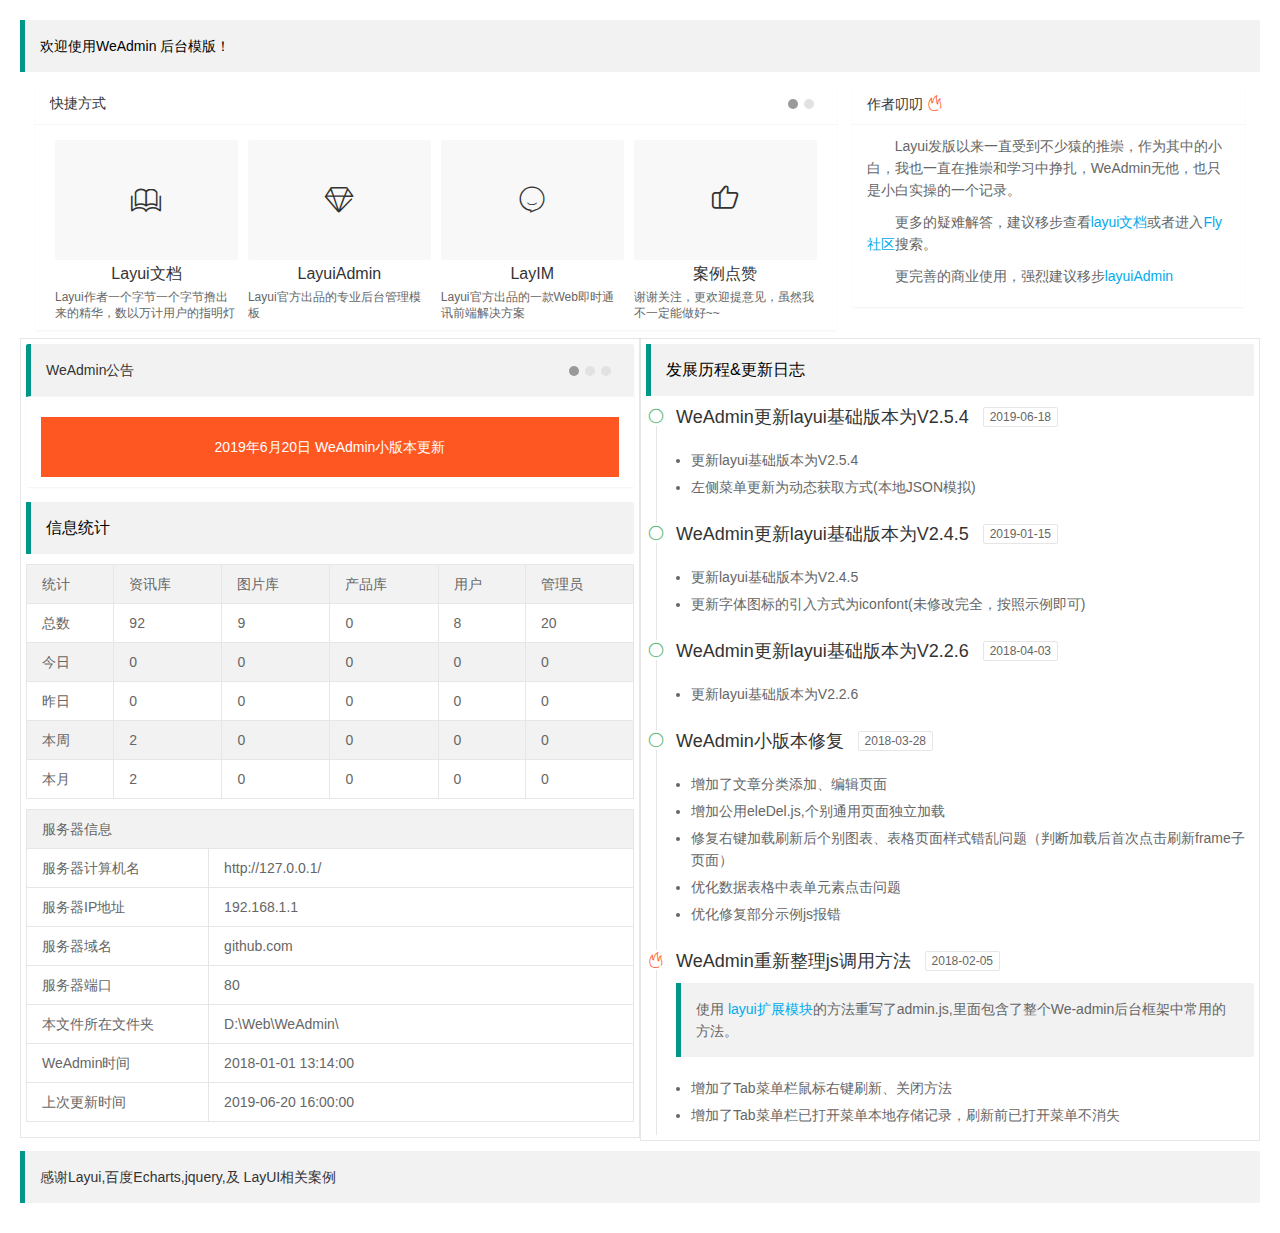
<file: WebContent/pages/welcome.html>
<!DOCTYPE html>
<html>

	<head>
		<meta charset="UTF-8">
		<title>欢迎页面-WeAdmin Frame型后台管理系统-WeAdmin 1.0</title>
		<meta name="renderer" content="webkit">
		<meta http-equiv="X-UA-Compatible" content="IE=edge,chrome=1">
		<meta name="viewport" content="width=device-width, initial-scale=1.0, minimum-scale=1.0, maximum-scale=1.0, user-scalable=0">
		<link rel="stylesheet" href="../static/css/font.css">
		<link rel="stylesheet" href="../static/css/weadmin.css">


	</head>

	<body>
		<div class="weadmin-body">
			<blockquote class="layui-elem-quote">欢迎使用WeAdmin 后台模版！</blockquote>
			<div class="layui-fluid" style="overflow: hidden;">
				<div class="layui-row layui-col-space15">
					<div class="layui-col-md8">
						<div class="layui-card">
							<div class="layui-card-header">快捷方式</div>
							<div class="layui-card-body">
								<div class="layui-carousel weadmin-shortcut" lay-filter="shortcut" lay-indicator="inside" lay-arrow="none" style="width: 100%; height: 280px;">
									<div carousel-item="">
										<ul class="layui-row layui-col-space10 layui-this">
											<li class="layui-col-xs3">
												<a href="http://www.layui.com/doc/" target="_blank">
													<i class="layui-icon">&#xe705;</i>
													<cite>Layui文档</cite>
													<p><span>Layui作者一个字节一个字节撸出来的精华，数以万计用户的指明灯</span></p>
												</a>
											</li>
											<li class="layui-col-xs3">
												<a href="http://www.layui.com/admin/" target="_blank">
													<i class="layui-icon">&#xe735;</i>
													<cite>LayuiAdmin</cite>
													<p><span>Layui官方出品的专业后台管理模板</span></p>
												</a>
											</li>
											<li class="layui-col-xs3">
												<a href="http://layim.layui.com/" target="_blank">
													<i class="layui-icon">&#xe606;</i>
													<cite>LayIM</cite>
													<p><span>Layui官方出品的一款Web即时通讯前端解决方案</span></p>
												</a>
											</li>
											<li class="layui-col-xs3">
												<a href="http://fly.layui.com/case/u/777504" target="_blank">
													<i class="layui-icon">&#xe6c6;</i>
													<cite>案例点赞</cite>
													<p><span>谢谢关注，更欢迎提意见，虽然我不一定能做好~~</span></p>
												</a>
											</li>
											

										</ul>
										<ul class="layui-row layui-col-space10">
											<li class="layui-col-xs3">
												<a href="https://github.com/WangEn/WeAdmin" target="_blank">
													<i class="layui-icon">&#xe600;</i>
													<cite>Github下载</cite>
												</a>
											</li>
											
											<li class="layui-col-xs3">
												<a href="https://gitee.com/lovetime/WeAdmin" target="_blank">
													<i class="layui-icon">&#xe62c;</i>
													<cite>码云下载</cite>
												</a>
											</li>
											<li class="layui-col-xs3">
												<a href="javascript:;" target="_blank">
													<i class="layui-icon layui-icon-set"></i>
													<cite>设置</cite>
												</a>
											</li>
											<li class="layui-col-xs3">
												<a href="javascript:;" target="_blank">
													<i class="layui-icon layui-icon-set"></i>
													<cite>设置</cite>
												</a>
											</li>
											
										</ul>

									</div>
									<div class="layui-carousel-ind">
										<ul>
											<li class="layui-this"></li>
											<li></li>
										</ul>
									</div>
									<!--<button class="layui-icon layui-carousel-arrow" lay-type="sub"></button>
									<button class="layui-icon layui-carousel-arrow" lay-type="add"></button>-->
								</div>

							</div>
						</div>
					</div>
					<div class="layui-col-md4">
						<div class="layui-card">
							<div class="layui-card-header">
								作者叨叨
								<i class="layui-icon" style="color: #FF5722;">&#xe756;</i>
							</div>
							<div class="layui-card-body layui-text weadmin-text">
								<p>Layui发版以来一直受到不少猿的推崇，作为其中的小白，我也一直在推崇和学习中挣扎，WeAdmin无他，也只是小白实操的一个记录。</p>
								<p>更多的疑难解答，建议移步查看<a href="http://www.layui.com/doc/" target="_blank">layui文档</a>或者进入<a href="http://fly.layui.com/" target="_blank">Fly社区</a>搜索。</p>
								<p>更完善的商业使用，强烈建议移步<a href="http://www.layui.com/admin/" target="_blank">layuiAdmin</a></p>				
							</div>
						</div>
					</div>
				</div>
			</div>
			<div class="layui-col-lg12 layui-collapse" style="border: none;">
				<div class="layui-col-lg6 layui-col-md12">
						
					
					<!--统计信息展示-->
					<fieldset class="layui-elem-field" style="padding: 5px;">
						<!--WeAdmin公告-->
						<div class="layui-card">
							<div class="layui-card-header layui-elem-quote">WeAdmin公告</div>
							<div class="layui-card-body">
								<div class="layui-carousel weadmin-notice" lay-filter="notice" lay-indicator="inside" lay-arrow="none" style="width: 100%; height: 280px;">
									<div carousel-item="">
										<div class="">
											<a href="https://gitee.com/lovetime/WeAdmin" target="_blank" class="layui-bg-red">2019年6月20日 WeAdmin小版本更新</a>
										</div>
										<div class="">
											<a href="http://www.layui.com/admin/" target="_blank" class="layui-bg-blue">首款 layui 官方后台模板系统正式发布</a>
										</div>
										<div class="">
											<a href="http://fly.layui.com/jie/24231/" target="_blank" class="layui-bg-green">Layui 官方发布 layuiAdmin iframe 多标签页版本</a>
										</div>

									</div>
									<div class="layui-carousel-ind">
										<ul>
											<li class="layui-this"></li>
											<li></li>
										</ul>
									</div>
									<!--<button class="layui-icon layui-carousel-arrow" lay-type="sub"></button>
									<button class="layui-icon layui-carousel-arrow" lay-type="add"></button>-->
								</div>

							</div>
						</div>
						<!--<legend>信息统计</legend>-->
						<blockquote class="layui-elem-quote font16">信息统计</blockquote>
						<div class="">
							<table class="layui-table" lay-even>
								<thead>
									<tr>
										<th>统计</th>
										<th>资讯库</th>
										<th>图片库</th>
										<th>产品库</th>
										<th>用户</th>
										<th>管理员</th>
									</tr>
								</thead>
								<tbody>
									<tr>
										<td>总数</td>
										<td>92</td>
										<td>9</td>
										<td>0</td>
										<td>8</td>
										<td>20</td>
									</tr>
									<tr>
										<td>今日</td>
										<td>0</td>
										<td>0</td>
										<td>0</td>
										<td>0</td>
										<td>0</td>
									</tr>
									<tr>
										<td>昨日</td>
										<td>0</td>
										<td>0</td>
										<td>0</td>
										<td>0</td>
										<td>0</td>
									</tr>
									<tr>
										<td>本周</td>
										<td>2</td>
										<td>0</td>
										<td>0</td>
										<td>0</td>
										<td>0</td>
									</tr>
									<tr>
										<td>本月</td>
										<td>2</td>
										<td>0</td>
										<td>0</td>
										<td>0</td>
										<td>0</td>
									</tr>
								</tbody>
							</table>
							<table class="layui-table">
								<thead>
									<tr>
										<th colspan="2" scope="col">服务器信息</th>
									</tr>
								</thead>
								<tbody>
									<tr>
										<th width="30%">服务器计算机名</th>
										<td><span id="lbServerName">http://127.0.0.1/</span></td>
									</tr>
									<tr>
										<td>服务器IP地址</td>
										<td>192.168.1.1</td>
									</tr>
									<tr>
										<td>服务器域名</td>
										<td>github.com</td>
									</tr>
									<tr>
										<td>服务器端口 </td>
										<td>80</td>
									</tr>
									<tr>
										<td>本文件所在文件夹 </td>
										<td>D:\Web\WeAdmin\</td>
									</tr>
									<tr>
										<td>WeAdmin时间 </td>
										<td id="firstTime">2018-01-01 13:14:00</td>
									</tr>
									<tr>
										<td>上次更新时间 </td>
										<td id="lastTime">7210分钟</td>
									</tr>
								</tbody>
							</table>
						</div>
					</fieldset>
				</div>
				<div class="layui-col-lg6 layui-col-md12">
					<fieldset class="layui-elem-field we-changelog" style="padding: 5px;">
						<!--更新日志-->
						<blockquote class="layui-elem-quote font16">发展历程&amp;更新日志</blockquote>
						<ul class="layui-timeline" style="height: 729px; overflow-y: auto;">
							<!--<li class="layui-timeline-item">
								<i class="layui-icon layui-timeline-axis">&#xe63f;</i>
								<div class="layui-timeline-content layui-text">
									<div class="layui-timeline-title">
										<h3>日志初始化模板</h3>
										<span class="layui-badge-rim">2018-01-01</span>
									</div>
									<p></p>
								</div>
							</li>-->
							<li class="layui-timeline-item">
								<i class="layui-icon layui-timeline-axis">&#xe63f;</i>
								<div class="layui-timeline-content layui-text">
									<div class="layui-timeline-title">
										<h3>WeAdmin更新layui基础版本为V2.5.4</h3>
										<span class="layui-badge-rim">2019-06-18</span>
									</div>
									<ul>
										<li>更新layui基础版本为V2.5.4</li>
										<li>左侧菜单更新为动态获取方式(本地JSON模拟)</li>
									</ul>
								</div>
							</li>
							<li class="layui-timeline-item">
								<i class="layui-icon layui-timeline-axis">&#xe63f;</i>
								<div class="layui-timeline-content layui-text">
									<div class="layui-timeline-title">
										<h3>WeAdmin更新layui基础版本为V2.4.5</h3>
										<span class="layui-badge-rim">2019-01-15</span>
									</div>
									<ul>
										<li>更新layui基础版本为V2.4.5</li>
										<li>更新字体图标的引入方式为iconfont(未修改完全，按照示例即可)</li>
									</ul>
								</div>
							</li>
							<li class="layui-timeline-item">
								<i class="layui-icon layui-timeline-axis">&#xe63f;</i>
								<div class="layui-timeline-content layui-text">
									<div class="layui-timeline-title">
										<h3>WeAdmin更新layui基础版本为V2.2.6</h3>
										<span class="layui-badge-rim">2018-04-03</span>
									</div>
									<ul>
										<li>更新layui基础版本为V2.2.6</li>
									</ul>
								</div>
							</li>
							<li class="layui-timeline-item">
								<i class="layui-icon layui-timeline-axis">&#xe63f;</i>
								<div class="layui-timeline-content layui-text">
									<div class="layui-timeline-title">
										<h3>WeAdmin小版本修复</h3>
										<span class="layui-badge-rim">2018-03-28</span>
									</div>
									<ul>
										<li>增加了文章分类添加、编辑页面</li>
										<li>增加公用eleDel.js,个别通用页面独立加载</li>
										<li>修复右键加载刷新后个别图表、表格页面样式错乱问题（判断加载后首次点击刷新frame子页面）</li>
										<li>优化数据表格中表单元素点击问题</li>
										<li>优化修复部分示例js报错</li>
									</ul>
								</div>
							</li>
							<li class="layui-timeline-item">
								<i class="layui-icon layui-timeline-axis" style="color: #FF5722;">&#xe756;</i>
								<div class="layui-timeline-content layui-text">
									<div class="layui-timeline-title">
										<h3>WeAdmin重新整理js调用方法</h3>
										<span class="layui-badge-rim">2018-02-05</span>
									</div>
									<blockquote class="layui-elem-quote">使用
										<a href="http://www.layui.com/doc/base/modules.html#extend" target="_blank">layui扩展模块</a>的方法重写了admin.js,里面包含了整个We-admin后台框架中常用的方法。</blockquote>
									<ul>
										<li>增加了Tab菜单栏鼠标右键刷新、关闭方法</li>
										<li>增加了Tab菜单栏已打开菜单本地存储记录，刷新前已打开菜单不消失</li>
										<li>增加了Tab切换监听和删除监听事件</li>
										<li>admin.js修改为layui扩展组件加载模式 &nbsp;<i class="layui-icon" style="font-size: 16px; color: #FF5722;">&#xe60c;</i></li>
									</ul>
								</div>
							</li>
							<li class="layui-timeline-item">
								<i class="layui-icon layui-timeline-axis">&#xe63f;</i>
								<div class="layui-timeline-content layui-text">
									<div class="layui-timeline-title">
										<h3>增加echarts定制使用实例</h3>
										<span class="layui-badge-rim">2018-02-01</span>
									</div>
									<ul>
										<li>基于echarts 4.0版本实现中国地图指定省份使用不同颜色标识，指定省份显示气泡图标，
											<a href="javascript:;">#详见左侧导航-【系统统计】-【地图DIY实例】</li>
									</ul>
								</div>
							</li>
							<li class="layui-timeline-item">
								<i class="layui-icon layui-timeline-axis">&#xe63f;</i>
								<div class="layui-timeline-content layui-text">
									<div class="layui-timeline-title">
										<h3>WeAdmin初步规划</h3>
										<span class="layui-badge-rim">2018-01-01</span>
									</div>
									<p>
										layui发版以来，很多朋友贡献了layui案例,其中后台相关案例占了比较大的比例。
										<br>恰逢最近接触使用后台开发较多，就查阅了大量后台开源框架，layui的案例layuicms/vip-admin/x-admin/jqadmin等等，甚至还有AdminLte/H-ui admin的demo.
										<br>自己在做项目的时候，有一些特定需求，需要拓展的内容。
										<br>项目工作告一段落的缝隙，就缝缝补补地研究layui写一下东西。
										<br>第一次尝试，代码有些粗糙，也结合自己的理解希望能尽可能简单明了，模块完善中分享出来，希望能给需要的朋友一些参考。
									</p>
								</div>
							</li>
							<li class="layui-timeline-item">
								<i class="layui-icon layui-timeline-axis">&#xe63f;</i>
								<div class="layui-timeline-content layui-text">
									<div class="layui-timeline-title">
										<h3>WeAdmin立项</h3>
										<span class="layui-badge-rim">2018-01-01</span>
									</div>

								</div>
							</li>
						</ul>
					</fieldset>
				</div>
			</div>
			<div style="clear: both;overflow: hidden; margin-top: 10px;">
				<blockquote class="layui-elem-quote">感谢Layui,百度Echarts,jquery,及
					<a href="http://fly.layui.com/case/2018/" target="_blank">LayUI相关案例</a>
				</blockquote>
			</div>
		</div>
	</body>
	<script type="text/javascript" src="../lib/layui/layui.js" charset="utf-8"></script>
	<script type="text/javascript">
		layui.extend({
			admin: '{/}../static/js/admin',
		});
		layui.use(['jquery', 'element','util', 'admin', 'carousel'], function() {
			var element = layui.element,
				$ = layui.jquery,
				carousel = layui.carousel,
				util = layui.util,
				admin = layui.admin;
			//建造实例
			carousel.render({
				elem: '.weadmin-shortcut'
				,width: '100%' //设置容器宽度				
				,arrow: 'none' //始终显示箭头	
				,trigger: 'hover'
				,autoplay:false
			});
			
			carousel.render({
				elem: '.weadmin-notice'
				,width: '100%' //设置容器宽度				
				,arrow: 'none' //始终显示箭头	
				,trigger: 'hover'
				,autoplay:true
			});
			
			$(function(){
				setTimeAgo(2018,0,1,13,14,0,'#firstTime');
				setTimeAgo(2019,5,20,16,0,0,'#lastTime');
			});
			function setTimeAgo(y, M, d, H, m, s,id){
			    var str = util.timeAgo(new Date(y, M||0, d||1, H||0, m||0, s||0));
			    $(id).html(str);
			    console.log(str);
			 };
		});
	</script>

</html>
</file>
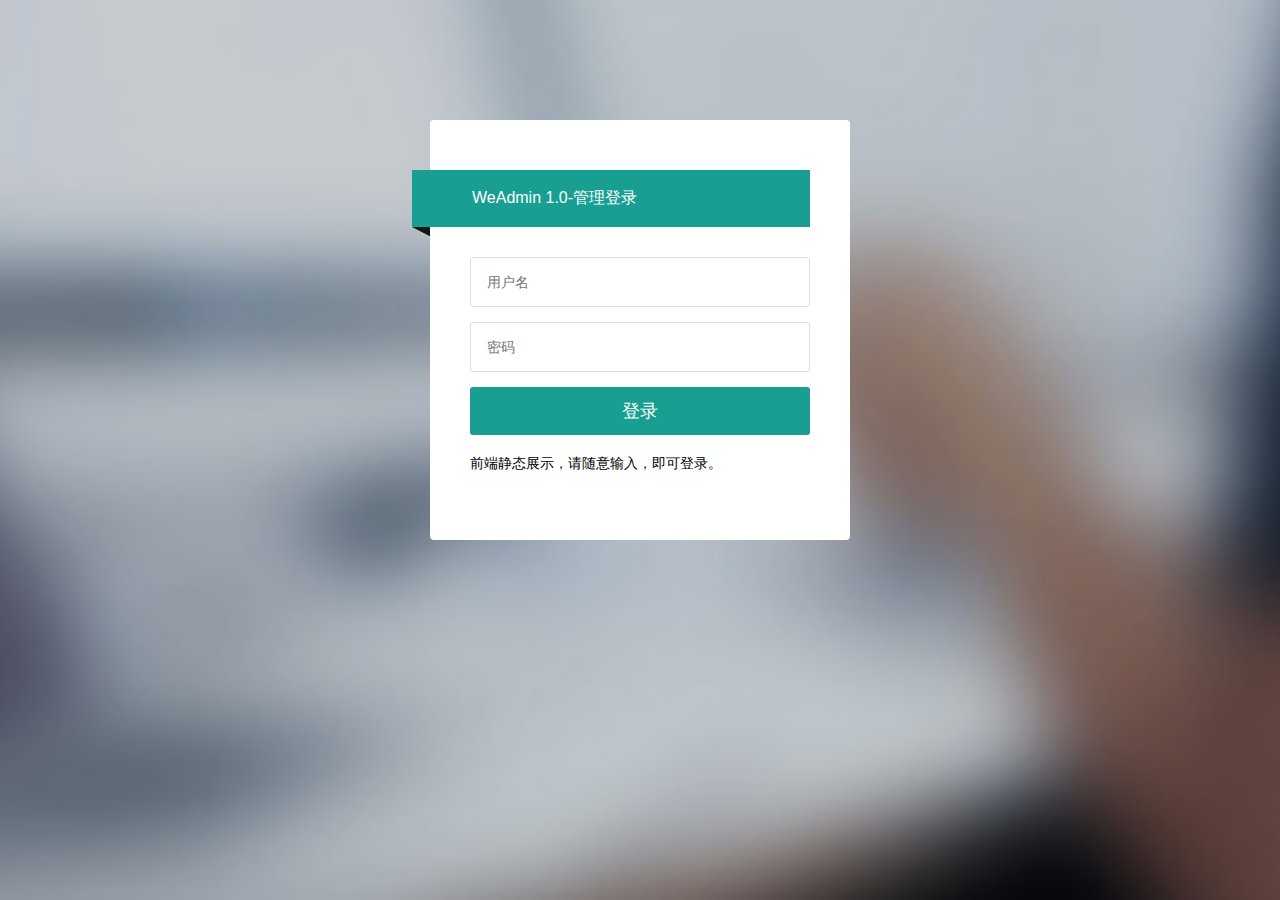
<file: WebContent/WeAdmin-master/login.html>
<!doctype html>
<html lang="en">
<head>
	<meta charset="UTF-8">
	<title>管理员登录-WeAdmin Frame型后台管理系统-WeAdmin 1.0</title>
	<meta name="renderer" content="webkit|ie-comp|ie-stand">
    <meta http-equiv="X-UA-Compatible" content="IE=edge,chrome=1">
    <meta name="viewport" content="width=device-width, initial-scale=1.0, minimum-scale=1.0, maximum-scale=1.0, user-scalable=0">
    <meta http-equiv="Cache-Control" content="no-siteapp" />
    <link rel="shortcut icon" href="./favicon.ico" type="image/x-icon" />
    <link rel="stylesheet" href="./static/css/font.css">
	<link rel="stylesheet" href="./static/css/weadmin.css">
    <script src="./lib/layui/layui.js" charset="utf-8"></script>

</head>
<body class="login-bg">
    
    <div class="login">
        <div class="message">WeAdmin 1.0-管理登录</div>
        <div id="darkbannerwrap"></div>
        
        <form method="post" class="layui-form" >
            <input name="username" placeholder="用户名"  type="text" lay-verify="required" class="layui-input" >
            <hr class="hr15">
            <input name="password" lay-verify="required" placeholder="密码"  type="password" class="layui-input">
            <hr class="hr15">
            <input class="loginin" value="登录" lay-submit lay-filter="login" style="width:100%;" type="submit">
            <hr class="hr20" >
            <div>
            	前端静态展示，请随意输入，即可登录。
            </div>
        </form>
    </div>

    <script type="text/javascript">
        
        	layui.extend({
				admin: '{/}./static/js/admin'
			});
            layui.use(['form','admin'], function(){
              var form = layui.form
              	,admin = layui.admin;
              // layer.msg('玩命卖萌中', function(){
              //   //关闭后的操作
              //   });
              //监听提交
              form.on('submit(login)', function(data){
                // alert(888)
                layer.msg(JSON.stringify(data.field),function(){
                    location.href='./index.html'
                });
                return false;
              });
            });   
    </script>  
    <!-- 底部结束 -->
</body>
</html>
</file>
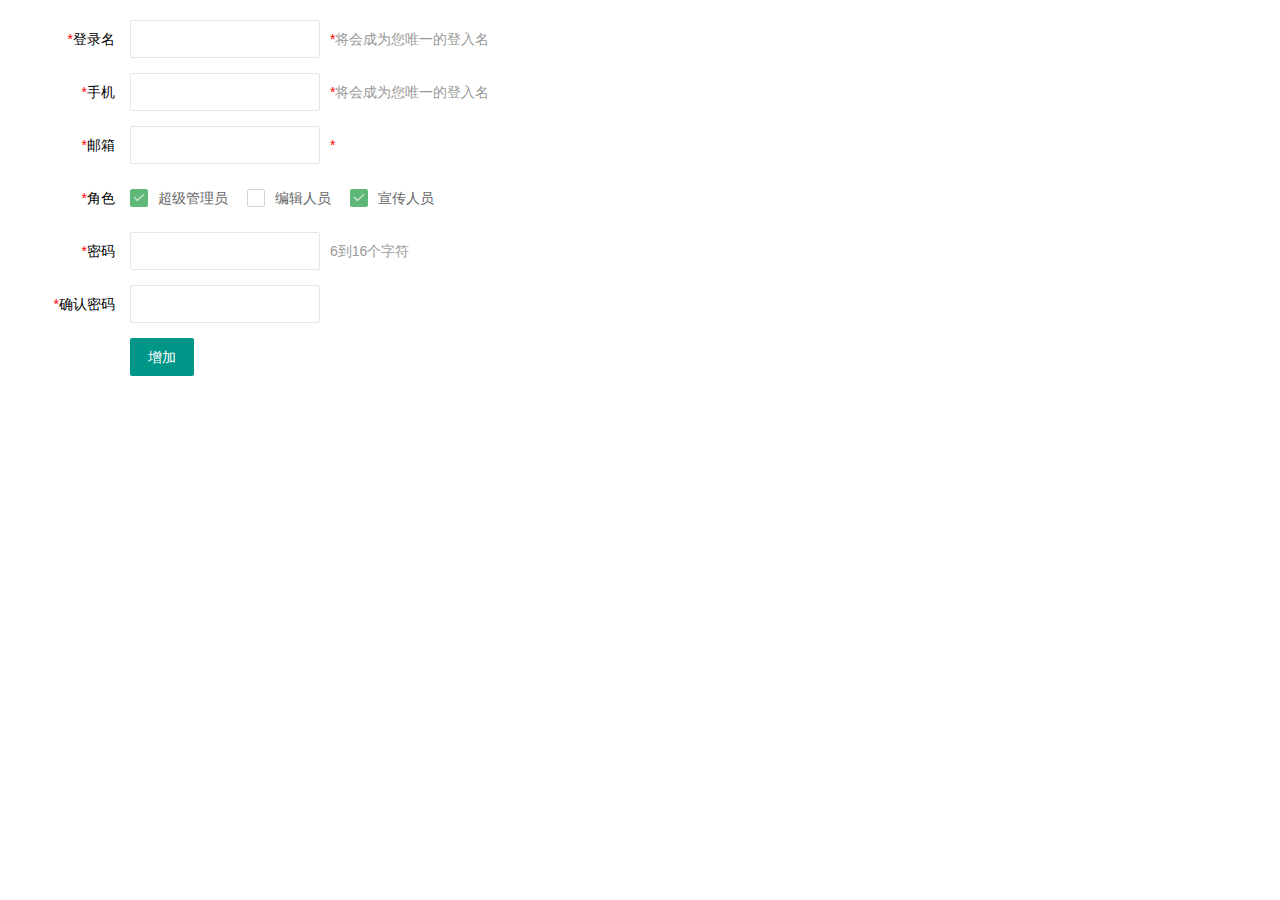
<file: WebContent/pages/admin/add.html>
<!DOCTYPE html>
<html>
  
  <head>
    <meta charset="UTF-8">
    <title>添加管理员-WeAdmin Frame型后台管理系统-WeAdmin 1.0</title>
    <meta name="renderer" content="webkit">
    <meta http-equiv="X-UA-Compatible" content="IE=edge,chrome=1">
    <meta name="viewport" content="width=device-width, initial-scale=1.0, minimum-scale=1.0, maximum-scale=1.0, user-scalable=0">
    <link rel="stylesheet" href="../../static/css/font.css">
		<link rel="stylesheet" href="../../static/css/weadmin.css">
    <!-- 让IE8/9支持媒体查询，从而兼容栅格 -->
    <!--[if lt IE 9]>
      <script src="https://cdn.staticfile.org/html5shiv/r29/html5.min.js"></script>
      <script src="https://cdn.staticfile.org/respond.js/1.4.2/respond.min.js"></script>
    <![endif]-->
  </head>
  
  <body>
    <div class="weadmin-body">
        <form class="layui-form">
          <div class="layui-form-item">
              <label for="username" class="layui-form-label">
                  <span class="we-red">*</span>登录名
              </label>
              <div class="layui-input-inline">
                  <input type="text" id="username" name="username" required="" lay-verify="required"
                  autocomplete="off" class="layui-input">
              </div>
              <div class="layui-form-mid layui-word-aux">
                  <span class="we-red">*</span>将会成为您唯一的登入名
              </div>
          </div>
          <div class="layui-form-item">
              <label for="phone" class="layui-form-label">
                  <span class="we-red">*</span>手机
              </label>
              <div class="layui-input-inline">
                  <input type="text" id="phone" name="phone" required="" lay-verify="phone"
                  autocomplete="off" class="layui-input">
              </div>
              <div class="layui-form-mid layui-word-aux">
                  <span class="we-red">*</span>将会成为您唯一的登入名
              </div>
          </div>
          <div class="layui-form-item">
              <label for="L_email" class="layui-form-label">
                  <span class="we-red">*</span>邮箱
              </label>
              <div class="layui-input-inline">
                  <input type="text" id="L_email" name="email" required="" lay-verify="email"
                  autocomplete="off" class="layui-input">
              </div>
              <div class="layui-form-mid layui-word-aux">
                  <span class="we-red">*</span>
              </div>
          </div>
          <div class="layui-form-item">
              <label class="layui-form-label"><span class="we-red">*</span>角色</label>
              <div class="layui-input-block">
                <input type="checkbox" name="like1[write]" lay-skin="primary" title="超级管理员" checked="">
                <input type="checkbox" name="like1[read]" lay-skin="primary" title="编辑人员">
                <input type="checkbox" name="like1[write]" lay-skin="primary" title="宣传人员" checked="">
              </div>
          </div>
          <div class="layui-form-item">
              <label for="L_pass" class="layui-form-label">
                  <span class="we-red">*</span>密码
              </label>
              <div class="layui-input-inline">
                  <input type="password" id="L_pass" name="pass" required="" lay-verify="pass"
                  autocomplete="off" class="layui-input">
              </div>
              <div class="layui-form-mid layui-word-aux">
                  6到16个字符
              </div>
          </div>
          <div class="layui-form-item">
              <label for="L_repass" class="layui-form-label">
                  <span class="we-red">*</span>确认密码
              </label>
              <div class="layui-input-inline">
                  <input type="password" id="L_repass" name="repass" required="" lay-verify="repass"
                  autocomplete="off" class="layui-input">
              </div>
          </div>
          <div class="layui-form-item">
              <label for="L_repass" class="layui-form-label"></label>
              <button  class="layui-btn" lay-filter="add" lay-submit="">增加</button>
          </div>
      </form>
    </div>
		<script src="../../lib/layui/layui.js" charset="utf-8"></script>
    <script type="text/javascript">
    		layui.extend({
					admin: '{/}../../static/js/admin'
				});
        layui.use(['form','layer','admin'], function(){
          var form = layui.form,
          	admin = layui.admin,
          	layer = layui.layer;
          	form.render();
          //自定义验证规则
          form.verify({
            nikename: function(value){
              if(value.length < 5){
                return '昵称至少得5个字符啊';
              }
            }
            ,pass: [/(.+){6,12}$/, '密码必须6到12位']
            ,repass: function(value){
                if($('#L_pass').val()!=$('#L_repass').val()){
                    return '两次密码不一致';
                }
            }
          });

          //监听提交
          form.on('submit(add)', function(data){
            console.log(data);
            //发异步，把数据提交给php
            layer.alert("增加成功", {icon: 6},function () {
                // 获得frame索引
                var index = parent.layer.getFrameIndex(window.name);
                //关闭当前frame
                parent.layer.close(index);
            });
            return false;
          });
        });
    </script>
  </body>

</html>
</file>
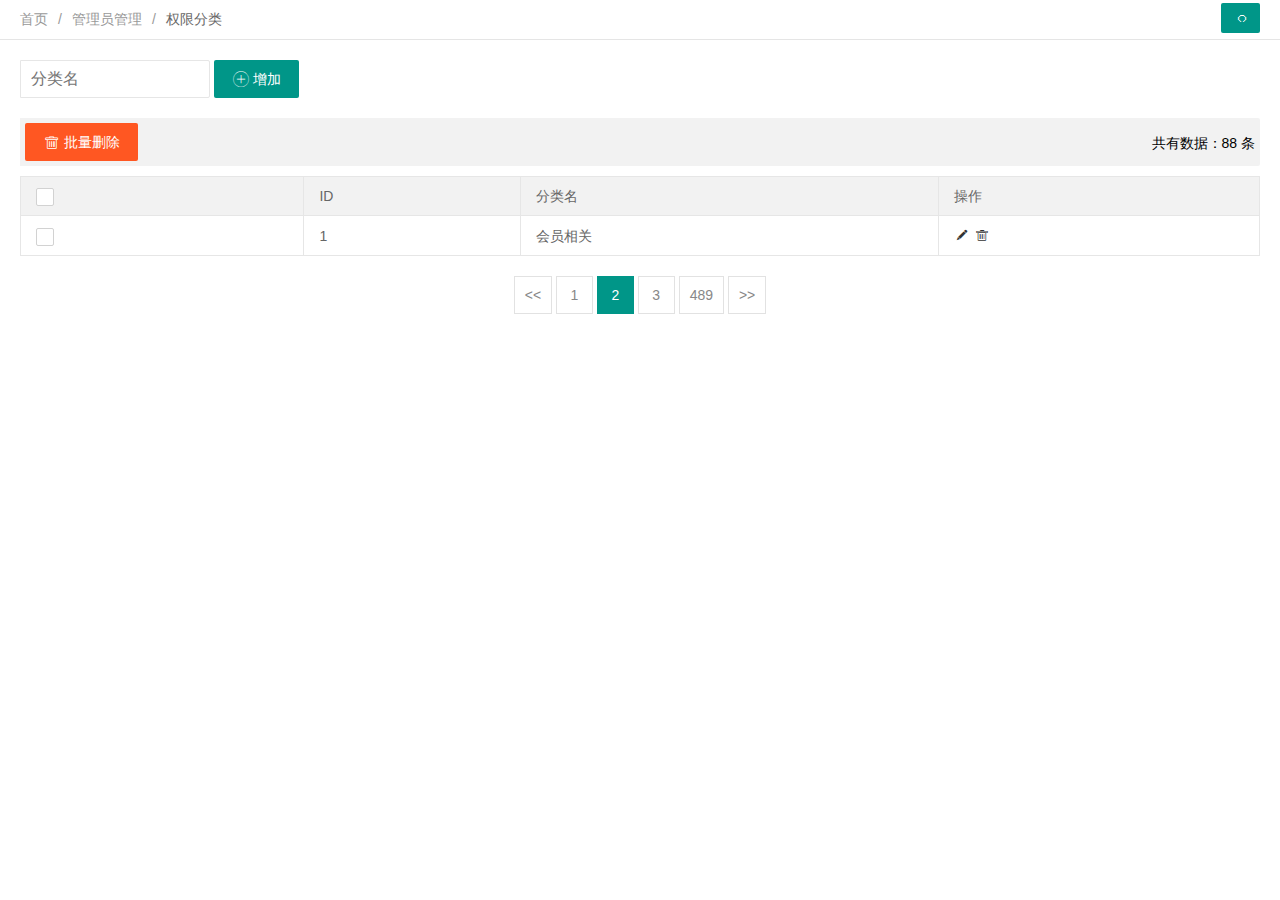
<file: WebContent/pages/admin/cate.html>
<!DOCTYPE html>
<html>
  
  <head>
    <meta charset="UTF-8">
    <title>权限分类-WeAdmin Frame型后台管理系统-WeAdmin 1.0</title>
    <meta name="renderer" content="webkit">
    <meta http-equiv="X-UA-Compatible" content="IE=edge,chrome=1">
    <meta name="viewport" content="width=device-width, initial-scale=1.0, minimum-scale=1.0, maximum-scale=1.0, user-scalable=0">
    <link rel="stylesheet" href="../../static/css/font.css">
		<link rel="stylesheet" href="../../static/css/weadmin.css">
    <!-- 让IE8/9支持媒体查询，从而兼容栅格 -->
    <!--[if lt IE 9]>
      <script src="https://cdn.staticfile.org/html5shiv/r29/html5.min.js"></script>
      <script src="https://cdn.staticfile.org/respond.js/1.4.2/respond.min.js"></script>
    <![endif]-->
  </head>
  
  <body>
    <div class="weadmin-nav">
      <span class="layui-breadcrumb">
        <a href="">首页</a>
        <a href="">管理员管理</a>
        <a>
          <cite>权限分类</cite></a>
      </span>
      <a class="layui-btn layui-btn-sm" style="line-height:1.6em;margin-top:3px;float:right" href="javascript:location.replace(location.href);" title="刷新">
        <i class="layui-icon" style="line-height:30px">ဂ</i></a>
    </div>
    <div class="weadmin-body">
      <div class="layui-row">
        <form class="layui-form layui-col-md12 we-search layui-form-pane">
        	<div class="layui-inline">
          	<input class="layui-input" placeholder="分类名" name="cate_name">
        	</div>
          <button class="layui-btn"  lay-submit="" lay-filter="sreach"><i class="layui-icon"></i>增加</button>
        </form>
      </div>
      <div class="weadmin-block">
        <button class="layui-btn layui-btn-danger" onclick="delAll()"><i class="layui-icon"></i>批量删除</button>
        <span class="fr" style="line-height:40px">共有数据：88 条</span>
      </div>
      <table class="layui-table">
        <thead>
          <tr>
            <th>
              <div class="layui-unselect header layui-form-checkbox" lay-skin="primary"><i class="layui-icon">&#xe605;</i></div>
            </th>
            <th>ID</th>
            <th>分类名</th>
            <th>操作</th>
        </thead>
        <tbody>
          <tr>
            <td>
              <div class="layui-unselect layui-form-checkbox" lay-skin="primary" data-id='2'><i class="layui-icon">&#xe605;</i></div>
            </td>
            <td>1</td>
            <td>会员相关</td>
            <td class="td-manage">
              <a title="编辑"  onclick="WeAdminShow('编辑','./edit.html')" href="javascript:;">
                <i class="layui-icon">&#xe642;</i>
              </a>
              <a title="删除" onclick="member_del(this,'要删除的id')" href="javascript:;">
                <i class="layui-icon">&#xe640;</i>
              </a>
            </td>
          </tr>
        </tbody>
      </table>
      <div class="page">
        <div>
          <a class="prev" href="">&lt;&lt;</a>
          <a class="num" href="">1</a>
          <span class="current">2</span>
          <a class="num" href="">3</a>
          <a class="num" href="">489</a>
          <a class="next" href="">&gt;&gt;</a>
        </div>
      </div>
    </div>
		<script src="../../lib/layui/layui.js" charset="utf-8"></script>
    <script src="../../static/js/eleDel.js" type="text/javascript" charset="utf-8"></script>
  </body>

</html>
</file>
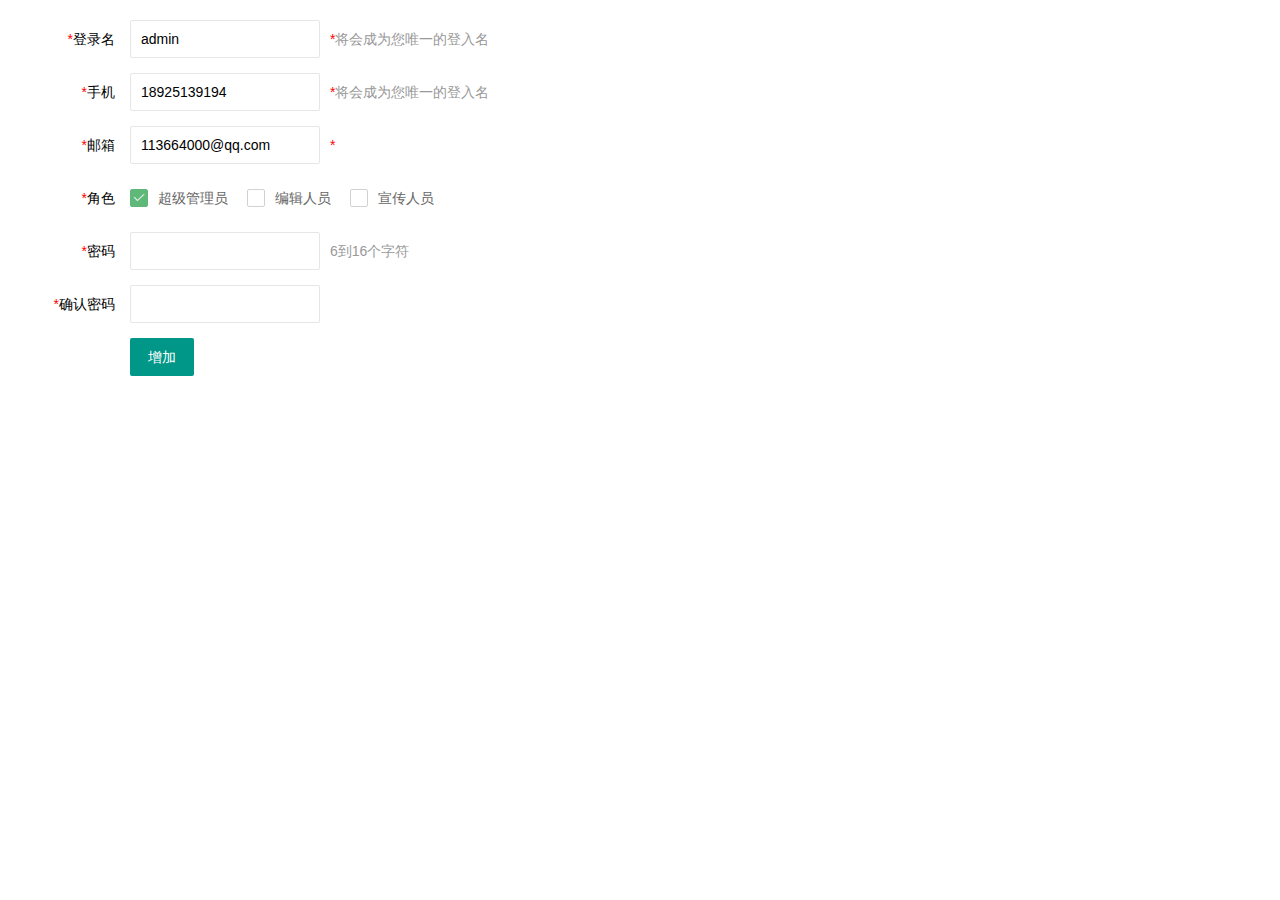
<file: WebContent/pages/admin/edit.html>
<!DOCTYPE html>
<html>
  
  <head>
    <meta charset="UTF-8">
    <title>欢迎页面-WeAdmin Frame型后台管理系统-WeAdmin 1.0</title>
    <meta name="renderer" content="webkit">
    <meta http-equiv="X-UA-Compatible" content="IE=edge,chrome=1">
    <meta name="viewport" content="width=device-width, initial-scale=1.0, minimum-scale=1.0, maximum-scale=1.0, user-scalable=0">
    <link rel="stylesheet" href="../../static/css/font.css">
		<link rel="stylesheet" href="../../static/css/weadmin.css">
    <!-- 让IE8/9支持媒体查询，从而兼容栅格 -->
    <!--[if lt IE 9]>
      <script src="https://cdn.staticfile.org/html5shiv/r29/html5.min.js"></script>
      <script src="https://cdn.staticfile.org/respond.js/1.4.2/respond.min.js"></script>
    <![endif]-->
  </head>
  
  <body>
    <div class="weadmin-body">
        <form class="layui-form">
          <div class="layui-form-item">
              <label for="username" class="layui-form-label">
                  <span class="we-red">*</span>登录名
              </label>
              <div class="layui-input-inline">
                  <input type="text" id="username" name="username" required="" lay-verify="required"
                  autocomplete="off" value="admin" class="layui-input">
              </div>
              <div class="layui-form-mid layui-word-aux">
                  <span class="we-red">*</span>将会成为您唯一的登入名
              </div>
          </div>
          <div class="layui-form-item">
              <label for="phone" class="layui-form-label">
                  <span class="we-red">*</span>手机
              </label>
              <div class="layui-input-inline">
                  <input type="text" value="18925139194" id="phone" name="phone" required="" lay-verify="phone"
                  autocomplete="off" class="layui-input">
              </div>
              <div class="layui-form-mid layui-word-aux">
                  <span class="we-red">*</span>将会成为您唯一的登入名
              </div>
          </div>
          <div class="layui-form-item">
              <label for="L_email" class="layui-form-label">
                  <span class="we-red">*</span>邮箱
              </label>
              <div class="layui-input-inline">
                  <input type="text" value="113664000@qq.com" id="L_email" name="email" required="" lay-verify="email"
                  autocomplete="off" class="layui-input">
              </div>
              <div class="layui-form-mid layui-word-aux">
                  <span class="we-red">*</span>
              </div>
          </div>
          <div class="layui-form-item">
              <label class="layui-form-label"><span class="we-red">*</span>角色</label>
              <div class="layui-input-block">
                <input type="checkbox" name="like1[write]" lay-skin="primary" title="超级管理员" checked="">
                <input type="checkbox" name="like1[read]" lay-skin="primary" title="编辑人员">
                <input type="checkbox" name="like1[write]" lay-skin="primary" title="宣传人员" >
              </div>
          </div>
          <div class="layui-form-item">
              <label for="L_pass" class="layui-form-label">
                  <span class="we-red">*</span>密码
              </label>
              <div class="layui-input-inline">
                  <input type="password" id="L_pass" name="pass" required="" lay-verify="pass"
                  autocomplete="off" class="layui-input">
              </div>
              <div class="layui-form-mid layui-word-aux">
                  6到16个字符
              </div>
          </div>
          <div class="layui-form-item">
              <label for="L_repass" class="layui-form-label">
                  <span class="we-red">*</span>确认密码
              </label>
              <div class="layui-input-inline">
                  <input type="password" id="L_repass" name="repass" required="" lay-verify="repass"
                  autocomplete="off" class="layui-input">
              </div>
          </div>
          <div class="layui-form-item">
              <label for="L_repass" class="layui-form-label">
              </label>
              <button  class="layui-btn" lay-filter="add" lay-submit="">
                  增加
              </button>
          </div>
      </form>
    </div>
		<script src="../../lib/layui/layui.js" charset="utf-8"></script>
    <script type="text/javascript">
    	layui.extend({
				admin: '{/}../../static/js/admin'
			});
	    layui.use(['form','layer','admin'], function(){
	      var form = layui.form,
	      	admin = layui.admin,
	      	layer = layui.layer;
        
          //自定义验证规则
          form.verify({
            nikename: function(value){
              if(value.length < 5){
                return '昵称至少得5个字符啊';
              }
            }
            ,pass: [/(.+){6,12}$/, '密码必须6到12位']
            ,repass: function(value){
                if($('#L_pass').val()!=$('#L_repass').val()){
                    return '两次密码不一致';
                }
            }
          });

          //监听提交
          form.on('submit(add)', function(data){
            console.log(data);
            //发异步，把数据提交给php
            layer.alert("增加成功", {icon: 6},function () {
                // 获得frame索引
                var index = parent.layer.getFrameIndex(window.name);
                //关闭当前frame
                parent.layer.close(index);
            });
            return false;
          });
          
        });
    </script>
  </body>

</html>
</file>
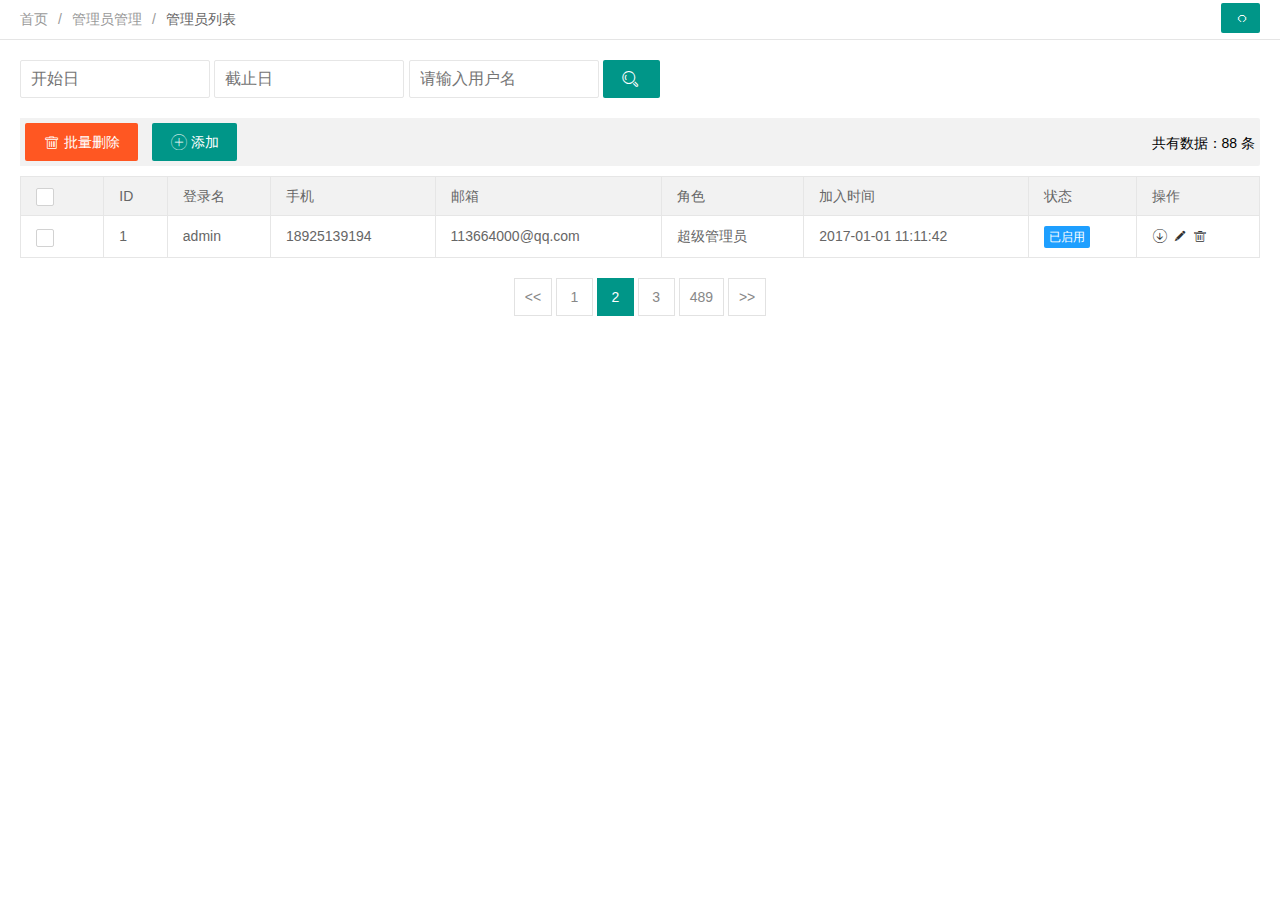
<file: WebContent/pages/admin/list.html>
<!DOCTYPE html>
<html>

	<head>
		<meta charset="UTF-8">
		<title>管理员列表-WeAdmin Frame型后台管理系统-WeAdmin 1.0</title>
		<meta name="renderer" content="webkit">
		<meta http-equiv="X-UA-Compatible" content="IE=edge,chrome=1">
		<meta name="viewport" content="width=device-width, initial-scale=1.0, minimum-scale=1.0, maximum-scale=1.0, user-scalable=0">
		<link rel="stylesheet" href="../../static/css/font.css">
		<link rel="stylesheet" href="../../static/css/weadmin.css">
		<!-- 让IE8/9支持媒体查询，从而兼容栅格 -->
		<!--[if lt IE 9]>
	      <script src="https://cdn.staticfile.org/html5shiv/r29/html5.min.js"></script>
	      <script src="https://cdn.staticfile.org/respond.js/1.4.2/respond.min.js"></script>
	    <![endif]-->
	</head>

	<body>
		<div class="weadmin-nav">
			<span class="layui-breadcrumb">
        <a href="">首页</a>
        <a href="">管理员管理</a>
        <a>
          <cite>管理员列表</cite></a>
      </span>
			<a class="layui-btn layui-btn-sm" style="line-height:1.6em;margin-top:3px;float:right" href="javascript:location.replace(location.href);" title="刷新">
				<i class="layui-icon" style="line-height:30px">ဂ</i></a>
		</div>
		<div class="weadmin-body">
			<div class="layui-row">
				<form class="layui-form layui-col-md12 we-search">
					<div class="layui-inline">
						<input class="layui-input" placeholder="开始日" name="start" id="start">
					</div>
					<div class="layui-inline">
						<input class="layui-input" placeholder="截止日" name="end" id="end">
					</div>
					<div class="layui-inline">
						<input type="text" name="username" placeholder="请输入用户名" autocomplete="off" class="layui-input">
					</div>
					<button class="layui-btn" lay-submit="" lay-filter="sreach"><i class="layui-icon">&#xe615;</i></button>
				</form>
			</div>
			<div class="weadmin-block">
				<button class="layui-btn layui-btn-danger" onclick="delAll()"><i class="layui-icon"></i>批量删除</button>
				<button class="layui-btn" onclick="WeAdminShow('添加用户','./add.html')"><i class="layui-icon"></i>添加</button>
				<span class="fr" style="line-height:40px">共有数据：88 条</span>
			</div>
			<table class="layui-table">
				<thead>
					<tr>
						<th>
							<div class="layui-unselect header layui-form-checkbox" lay-skin="primary"><i class="layui-icon">&#xe605;</i></div>
						</th>
						<th>ID</th>
						<th>登录名</th>
						<th>手机</th>
						<th>邮箱</th>
						<th>角色</th>
						<th>加入时间</th>
						<th>状态</th>
						<th>操作</th>
				</thead>
				<tbody>
					<tr>
						<td>
							<div class="layui-unselect layui-form-checkbox" lay-skin="primary" data-id='2'><i class="layui-icon">&#xe605;</i></div>
						</td>
						<td>1</td>
						<td>admin</td>
						<td>18925139194</td>
						<td>113664000@qq.com</td>
						<td>超级管理员</td>
						<td>2017-01-01 11:11:42</td>
						<td class="td-status">
							<span class="layui-btn layui-btn-normal layui-btn-xs">已启用</span></td>
						<td class="td-manage">
							<a onclick="member_stop(this,'10001')" href="javascript:;" title="启用">
								<i class="layui-icon">&#xe601;</i>
							</a>
							<a title="编辑" onclick="WeAdminShow('编辑','./edit.html')" href="javascript:;">
								<i class="layui-icon">&#xe642;</i>
							</a>
							<a title="删除" onclick="member_del(this,'要删除的id')" href="javascript:;">
								<i class="layui-icon">&#xe640;</i>
							</a>
						</td>
					</tr>
				</tbody>
			</table>
			<div class="page">
				<div>
					<a class="prev" href="">&lt;&lt;</a>
					<a class="num" href="">1</a>
					<span class="current">2</span>
					<a class="num" href="">3</a>
					<a class="num" href="">489</a>
					<a class="next" href="">&gt;&gt;</a>
				</div>
			</div>
		</div>
		<script src="../../lib/layui/layui.js" charset="utf-8"></script>
    	<script src="../../static/js/eleDel.js" type="text/javascript" charset="utf-8"></script>
	</body>

</html>
</file>
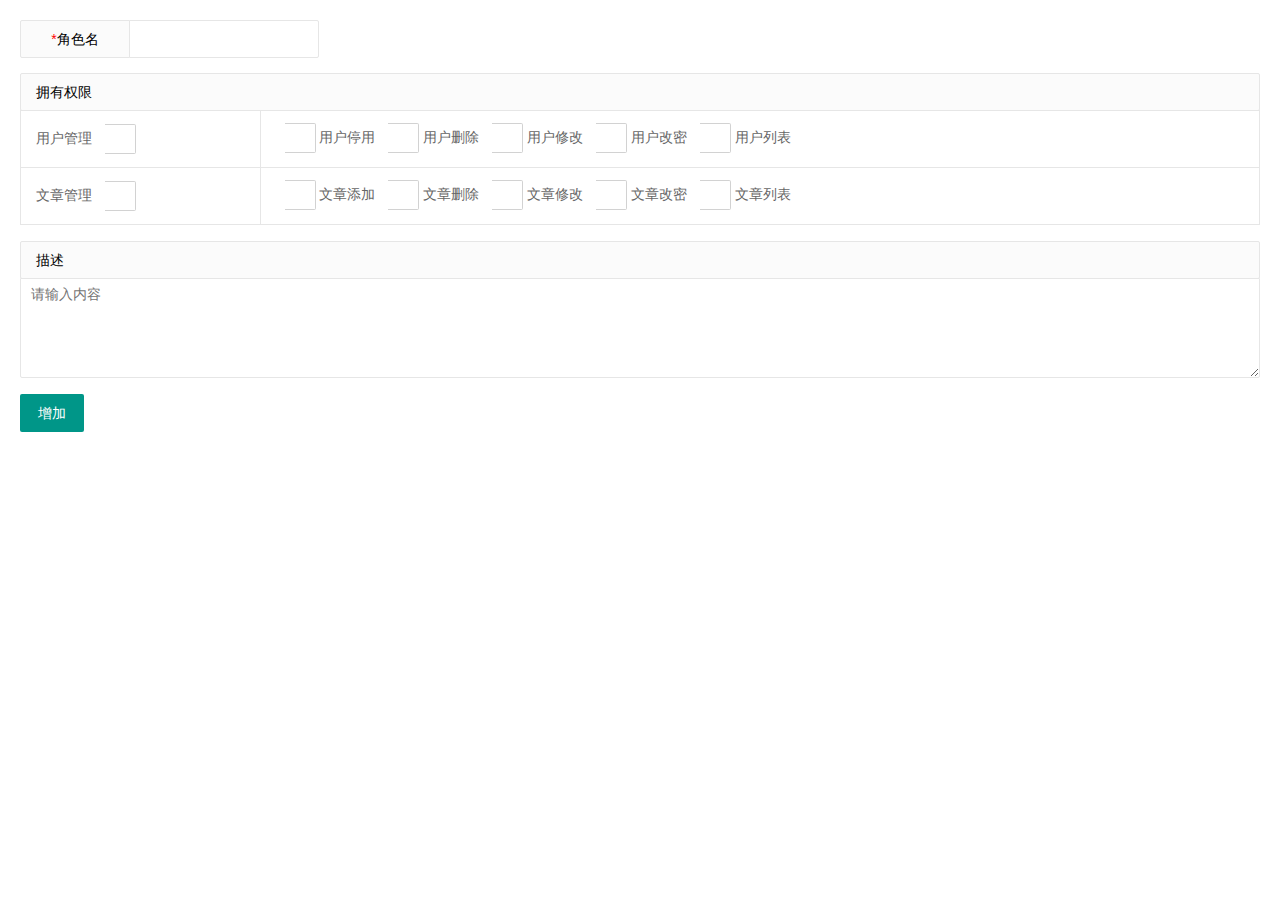
<file: WebContent/pages/admin/role-add.html>
<!DOCTYPE html>
<html>

	<head>
		<meta charset="UTF-8">
		<title>角色管理-WeAdmin Frame型后台管理系统-WeAdmin 1.0</title>
		<meta name="renderer" content="webkit">
		<meta http-equiv="X-UA-Compatible" content="IE=edge,chrome=1">
		<meta name="viewport" content="width=device-width, initial-scale=1.0, minimum-scale=1.0, maximum-scale=1.0, user-scalable=0">
		<link rel="stylesheet" href="../../static/css/font.css">
		<link rel="stylesheet" href="../../static/css/weadmin.css">
		<!-- 让IE8/9支持媒体查询，从而兼容栅格 -->
		<!--[if lt IE 9]>
	      <script src="https://cdn.staticfile.org/html5shiv/r29/html5.min.js"></script>
	      <script src="https://cdn.staticfile.org/respond.js/1.4.2/respond.min.js"></script>
	    <![endif]-->
	</head>

	<body>
		<div class="weadmin-body">
			<form action="" method="post" class="layui-form layui-form-pane">
				<div class="layui-form-item">
					<label for="name" class="layui-form-label">
                        <span class="we-red">*</span>角色名
                    </label>
					<div class="layui-input-inline">
						<input type="text" id="name" name="name" required="" lay-verify="required" autocomplete="off" class="layui-input">
					</div>
				</div>
				<div class="layui-form-item layui-form-text">
					<label class="layui-form-label">
                        拥有权限
                    </label>
					<table class="layui-table layui-input-block">
						<tbody>
							<tr>
								<td>
									用户管理
									<input name="id[]" type="checkbox" value="2">
								</td>
								<td>
									<div class="layui-input-block">
										<input name="id[]" type="checkbox" value="2"> 用户停用
										<input name="id[]" type="checkbox" value="2"> 用户删除
										<input name="id[]" type="checkbox" value="2"> 用户修改
										<input name="id[]" type="checkbox" value="2"> 用户改密
										<input name="id[]" type="checkbox" value="2"> 用户列表
									</div>
								</td>
							</tr>
							<tr>
								<td>
									文章管理
									<input name="id[]" type="checkbox" value="2">
								</td>
								<td>
									<div class="layui-input-block">
										<input name="id[]" type="checkbox" value="2"> 文章添加
										<input name="id[]" type="checkbox" value="2"> 文章删除
										<input name="id[]" type="checkbox" value="2"> 文章修改
										<input name="id[]" type="checkbox" value="2"> 文章改密
										<input name="id[]" type="checkbox" value="2"> 文章列表
									</div>
								</td>
							</tr>
						</tbody>
					</table>
				</div>
				<div class="layui-form-item layui-form-text">
					<label for="desc" class="layui-form-label">
                        描述
                    </label>
					<div class="layui-input-block">
						<textarea placeholder="请输入内容" id="desc" name="desc" class="layui-textarea"></textarea>
					</div>
				</div>
				<div class="layui-form-item">
					<button class="layui-btn" lay-submit="" lay-filter="add">增加</button>
				</div>
			</form>
		</div>
		<script src="../../lib/layui/layui.js" charset="utf-8"></script>
		<script type="text/javascript">
			layui.extend({
				admin: '{/}../../static/js/admin'
			});
			layui.use(['form', 'layer', 'admin'], function() {
				var form = layui.form,
					admin = layui.admin,
					layer = layui.layer;

				//监听提交
				form.on('submit(add)', function(data) {
					console.log(data);
					//发异步，把数据提交给php
					layer.alert("增加成功", {
						icon: 6
					}, function() {
						// 获得frame索引
						var index = parent.layer.getFrameIndex(window.name);
						//关闭当前frame
						parent.layer.close(index);
					});
					return false;
				});

			});
		</script>
	</body>

</html>
</file>
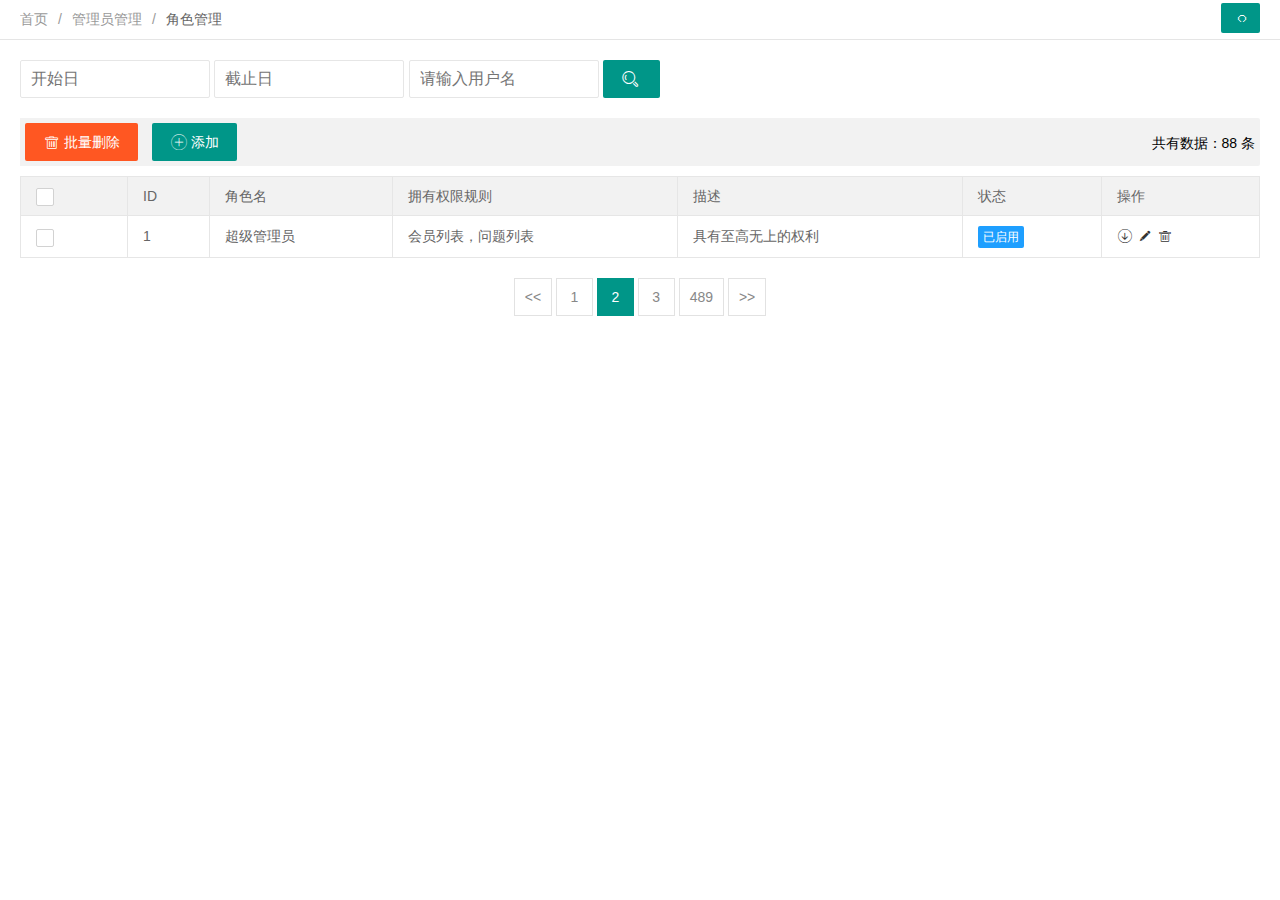
<file: WebContent/pages/admin/role.html>
<!DOCTYPE html>
<html>

	<head>
		<meta charset="UTF-8">
		<title>角色管理-WeAdmin Frame型后台管理系统-WeAdmin 1.0</title>
		<meta name="renderer" content="webkit">
		<meta http-equiv="X-UA-Compatible" content="IE=edge,chrome=1">
		<meta name="viewport" content="width=device-width, initial-scale=1.0, minimum-scale=1.0, maximum-scale=1.0, user-scalable=0">
		<link rel="stylesheet" href="../../static/css/font.css">
		<link rel="stylesheet" href="../../static/css/weadmin.css">
		<!-- 让IE8/9支持媒体查询，从而兼容栅格 -->
		<!--[if lt IE 9]>
	      <script src="https://cdn.staticfile.org/html5shiv/r29/html5.min.js"></script>
	      <script src="https://cdn.staticfile.org/respond.js/1.4.2/respond.min.js"></script>
	    <![endif]-->
	</head>

	<body>
		<div class="weadmin-nav">
			<span class="layui-breadcrumb">
        <a href="">首页</a>
        <a href="">管理员管理</a>
        <a>
          <cite>角色管理</cite></a>
      </span>
			<a class="layui-btn layui-btn-sm" style="line-height:1.6em;margin-top:3px;float:right" href="javascript:location.replace(location.href);" title="刷新">
				<i class="layui-icon" style="line-height:30px">ဂ</i></a>
		</div>
		<div class="weadmin-body">
			<div class="layui-row">
				<form class="layui-form layui-col-md12 we-search">
					<div class="layui-inline">
						<input class="layui-input" placeholder="开始日" name="start" id="start">
					</div>
					<div class="layui-inline">
						<input class="layui-input" placeholder="截止日" name="end" id="end">
					</div>
					<div class="layui-inline">
						<input type="text" name="username" placeholder="请输入用户名" autocomplete="off" class="layui-input">
					</div>
					<button class="layui-btn" lay-submit="" lay-filter="sreach"><i class="layui-icon">&#xe615;</i></button>
				</form>
			</div>
			<div class="weadmin-block">
				<button class="layui-btn layui-btn-danger" onclick="delAll()"><i class="layui-icon"></i>批量删除</button>
				<button class="layui-btn" onclick="WeAdminShow('添加用户','./add.html')"><i class="layui-icon"></i>添加</button>
				<span class="fr" style="line-height:40px">共有数据：88 条</span>
			</div>
			<table class="layui-table">
				<thead>
					<tr>
						<th>
							<div class="layui-unselect header layui-form-checkbox" lay-skin="primary"><i class="layui-icon">&#xe605;</i></div>
						</th>
						<th>ID</th>
						<th>角色名</th>
						<th>拥有权限规则</th>
						<th>描述</th>
						<th>状态</th>
						<th>操作</th>
				</thead>
				<tbody>
					<tr>
						<td>
							<div class="layui-unselect layui-form-checkbox" lay-skin="primary" data-id='2'><i class="layui-icon">&#xe605;</i></div>
						</td>
						<td>1</td>
						<td>超级管理员</td>
						<td>会员列表，问题列表</td>
						<td>具有至高无上的权利</td>
						<td class="td-status">
							<span class="layui-btn layui-btn-normal layui-btn-xs">已启用</span></td>
						<td class="td-manage">
							<a onclick="member_stop(this,'10001')" href="javascript:;" title="启用">
								<i class="layui-icon">&#xe601;</i>
							</a>
							<a title="编辑" onclick="WeAdminShow('编辑','./role-add.html')" href="javascript:;">
								<i class="layui-icon">&#xe642;</i>
							</a>
							<a title="删除" onclick="member_del(this,'要删除的id')" href="javascript:;">
								<i class="layui-icon">&#xe640;</i>
							</a>
						</td>
					</tr>
				</tbody>
			</table>
			<div class="page">
				<div>
					<a class="prev" href="">&lt;&lt;</a>
					<a class="num" href="">1</a>
					<span class="current">2</span>
					<a class="num" href="">3</a>
					<a class="num" href="">489</a>
					<a class="next" href="">&gt;&gt;</a>
				</div>
			</div>
		</div>
		<script src="../../lib/layui/layui.js" charset="utf-8"></script>
		<script src="../../static/js/eleDel.js" type="text/javascript" charset="utf-8"></script>
	</body>

</html>
</file>
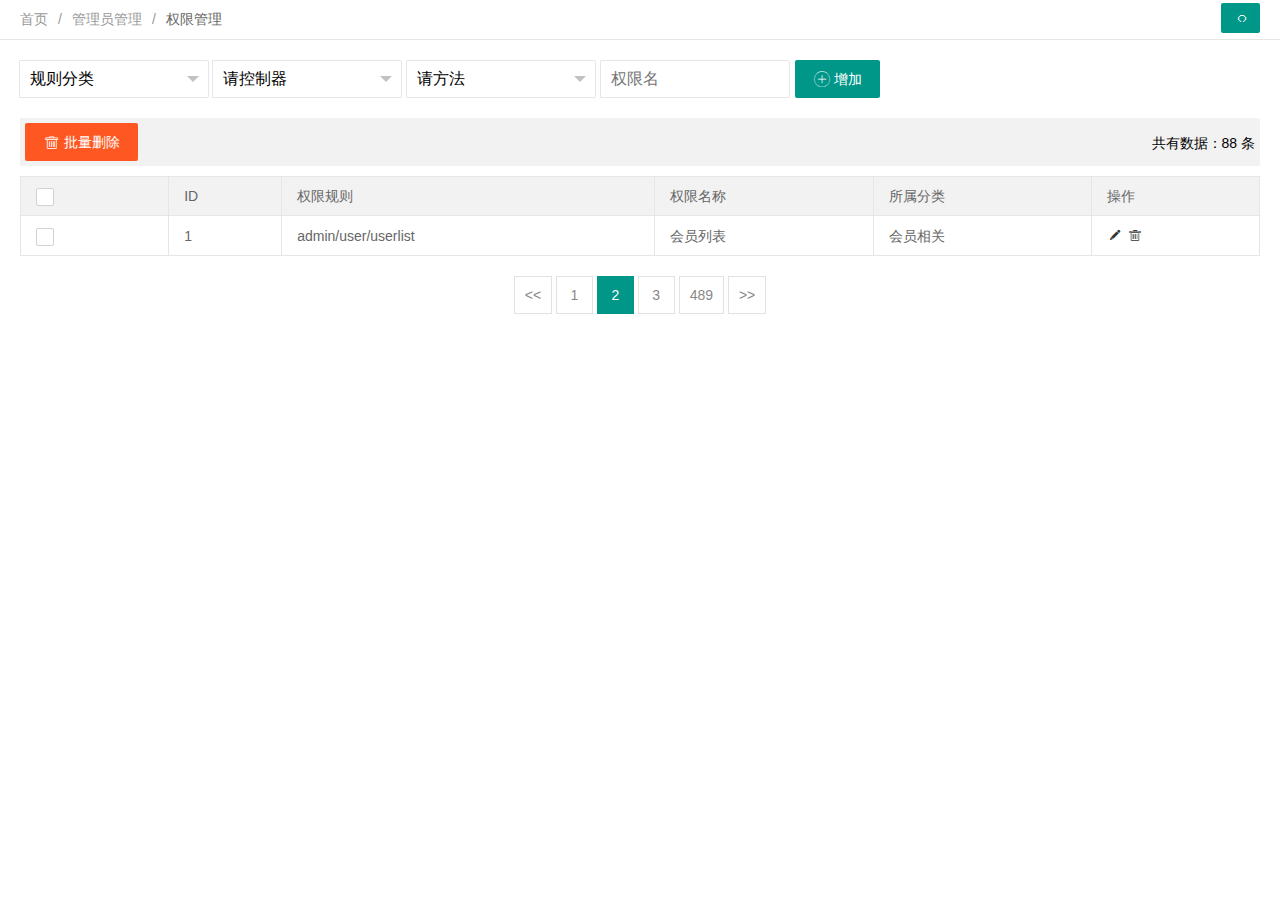
<file: WebContent/pages/admin/rule.html>
<!DOCTYPE html>
<html>

	<head>
		<meta charset="UTF-8">
		<title>权限管理-WeAdmin Frame型后台管理系统-WeAdmin 1.0</title>
		<meta name="renderer" content="webkit">
		<meta http-equiv="X-UA-Compatible" content="IE=edge,chrome=1">
		<meta name="viewport" content="width=device-width, initial-scale=1.0, minimum-scale=1.0, maximum-scale=1.0, user-scalable=0">
		<link rel="stylesheet" href="../../static/css/font.css">
		<link rel="stylesheet" href="../../static/css/weadmin.css">
		<!-- 让IE8/9支持媒体查询，从而兼容栅格 -->
		<!--[if lt IE 9]>
	      <script src="https://cdn.staticfile.org/html5shiv/r29/html5.min.js"></script>
	      <script src="https://cdn.staticfile.org/respond.js/1.4.2/respond.min.js"></script>
	    <![endif]-->
	</head>

	<body>
		<div class="weadmin-nav">
			<span class="layui-breadcrumb">
        <a href="">首页</a>
        <a href="">管理员管理</a>
        <a>
          <cite>权限管理</cite></a>
      </span>
			<a class="layui-btn layui-btn-sm" style="line-height:1.6em;margin-top:3px;float:right" href="javascript:location.replace(location.href);" title="刷新">
				<i class="layui-icon" style="line-height:30px">ဂ</i></a>
		</div>
		<div class="weadmin-body">
			<div class="layui-row">
				<form class="layui-form layui-col-md12 we-search layui-form-pane">
					<div class="layui-input-inline">
						<select name="cateid">
							<option>规则分类</option>
							<option>文章</option>
							<option>会员</option>
							<option>权限</option>
						</select>
					</div>
					<div class="layui-input-inline">
						<select name="contrller">
							<option>请控制器</option>
							<option>Index</option>
							<option>Goods</option>
							<option>Cate</option>
						</select>
					</div>
					<div class="layui-input-inline">
						<select name="action">
							<option>请方法</option>
							<option>add</option>
							<option>login</option>
							<option>checklogin</option>
						</select>
					</div>
					<div class="layui-inline">
						<input class="layui-input" placeholder="权限名" name="cate_name">
					</div>
					<button class="layui-btn" lay-submit="" lay-filter="sreach"><i class="layui-icon"></i>增加</button>
				</form>
			</div>
			<div class="weadmin-block">
				<button class="layui-btn layui-btn-danger" onclick="delAll()"><i class="layui-icon"></i>批量删除</button>
				<span class="fr" style="line-height:40px">共有数据：88 条</span>
			</div>
			<table class="layui-table">
				<thead>
					<tr>
						<th>
							<div class="layui-unselect header layui-form-checkbox" lay-skin="primary"><i class="layui-icon">&#xe605;</i></div>
						</th>
						<th>ID</th>
						<th>权限规则</th>
						<th>权限名称</th>
						<th>所属分类</th>
						<th>操作</th>
				</thead>
				<tbody>
					<tr>
						<td>
							<div class="layui-unselect layui-form-checkbox" lay-skin="primary" data-id='2'><i class="layui-icon">&#xe605;</i></div>
						</td>
						<td>1</td>
						<td>admin/user/userlist</td>
						<td>会员列表</td>
						<td>会员相关</td>
						<td class="td-manage">
							<a title="编辑" onclick="WeAdminShow('编辑','../404.html')" href="javascript:;">
								<i class="layui-icon">&#xe642;</i>
							</a>
							<a title="删除" onclick="member_del(this,'要删除的id')" href="javascript:;">
								<i class="layui-icon">&#xe640;</i>
							</a>
						</td>
					</tr>
				</tbody>
			</table>
			<div class="page">
				<div>
					<a class="prev" href="">&lt;&lt;</a>
					<a class="num" href="">1</a>
					<span class="current">2</span>
					<a class="num" href="">3</a>
					<a class="num" href="">489</a>
					<a class="next" href="">&gt;&gt;</a>
				</div>
			</div>
		</div>
		<script src="../../lib/layui/layui.js" charset="utf-8"></script>
		<script src="../../static/js/eleDel.js" type="text/javascript" charset="utf-8"></script>
	</body>

</html>
</file>
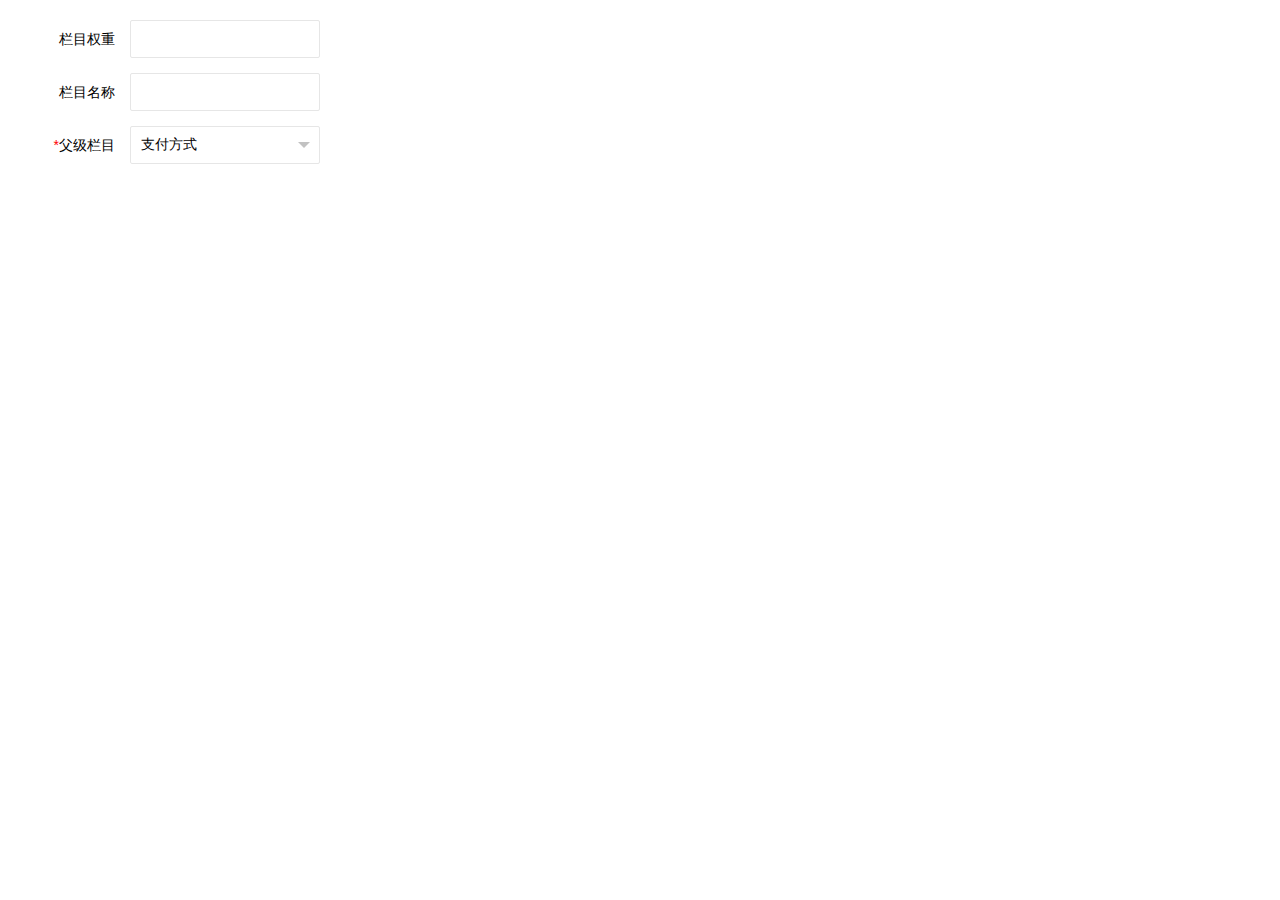
<file: WebContent/pages/article/add.html>
<!DOCTYPE html>
<html>
<!--
	作者：github.com/WangEn
	时间：2018-02-02
	描述：添加文章类别
-->  
  <head>
    <meta charset="UTF-8">
    <title>添加分类-WeAdmin Frame型后台管理系统-WeAdmin 1.0</title>
    <meta name="renderer" content="webkit">
    <meta http-equiv="X-UA-Compatible" content="IE=edge,chrome=1">
    <meta name="viewport" content="width=device-width, initial-scale=1.0, minimum-scale=1.0, maximum-scale=1.0, user-scalable=0">
	<link rel="stylesheet" href="../../static/css/font.css">
	<link rel="stylesheet" href="../../static/css/weadmin.css">
    <!-- 让IE8/9支持媒体查询，从而兼容栅格 -->
    <!--[if lt IE 9]>
      <script src="https://cdn.staticfile.org/html5shiv/r29/html5.min.js"></script>
      <script src="https://cdn.staticfile.org/respond.js/1.4.2/respond.min.js"></script>
    <![endif]-->
  </head>
  
  <body>
    <div class="weadmin-body">
        <form class="layui-form">
          <div class="layui-form-item">
              <label for="categoryWeight" class="layui-form-label">栏目权重</label>
              <div class="layui-input-inline">
                  <input type="text" id="weight" name="weight" autocomplete="off" class="layui-input">
              </div>
          </div>
          <div class="layui-form-item">
              <label for="categoryName" class="layui-form-label">栏目名称</label>
              <div class="layui-input-inline">
                  <input type="text" id="categoryName" name="categoryName" autocomplete="off" class="layui-input">
              </div>
          </div>


          <div class="layui-form-item">
              <label for="username" class="layui-form-label">
                  <span class="we-red">*</span>父级栏目
              </label>
              <div class="layui-input-inline">
                  <select name="contrller">
                    <option>支付方式</option>
                    <option>支付宝</option>
                    <option>微信</option>
                    <option>货到付款</option>
                  </select>
              </div>
          </div>
      </form>
    </div>
	<script src="../../lib/layui/layui.js" charset="utf-8"></script>
    <script>
        layui.use(['form','layer'], function(){
          	var form = layui.form,
          		layer = layui.layer;

	        //监听提交
	        form.on('submit(add)', function(data){
	            console.log(data);
	            //发异步，把数据提交给php
	            layer.alert("增加成功", {icon: 6},function () {
	                // 获得frame索引
	                var index = parent.layer.getFrameIndex(window.name);
	                //关闭当前frame
	                parent.layer.close(index);
	            });
	            return false;
	        }); 
        });
    </script>
  </body>

</html>
</file>
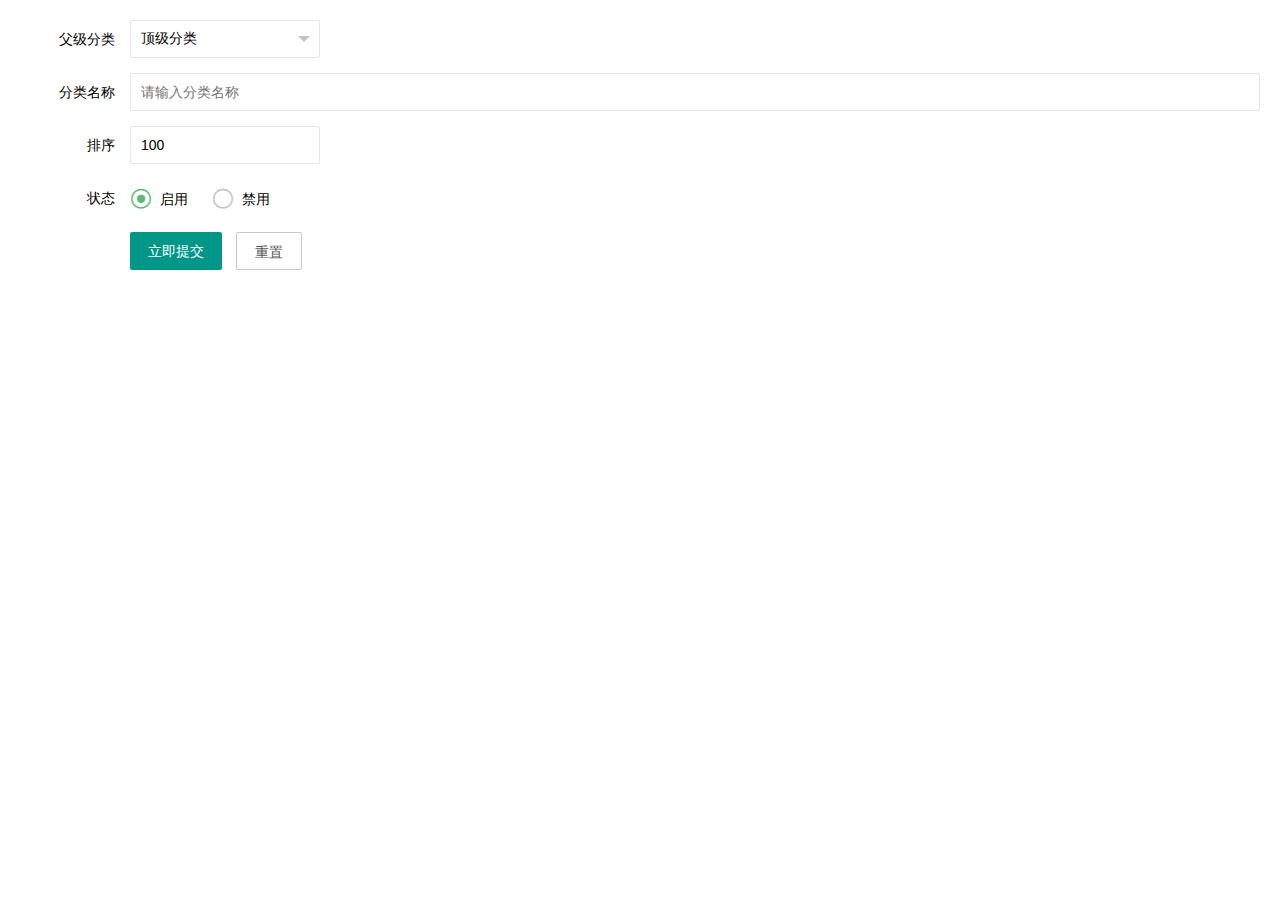
<file: WebContent/pages/article/category-add.html>
<!DOCTYPE html>
<html>
	<!--
	作者：github.com/WangEn
	时间：2018-02-02
	描述：添加文章类别
-->
	<head>
		<meta charset="UTF-8">
		<title>添加分类-WeAdmin Frame型后台管理系统-WeAdmin 1.0</title>
		<meta name="renderer" content="webkit">
		<meta http-equiv="X-UA-Compatible" content="IE=edge,chrome=1">
		<meta name="viewport" content="width=device-width, initial-scale=1.0, minimum-scale=1.0, maximum-scale=1.0, user-scalable=0">
		<link rel="stylesheet" href="../../static/css/font.css">
		<link rel="stylesheet" href="../../static/css/weadmin.css">
		<!-- 让IE8/9支持媒体查询，从而兼容栅格 -->
		<!--[if lt IE 9]>
	      <script src="https://cdn.staticfile.org/html5shiv/r29/html5.min.js"></script>
	      <script src="https://cdn.staticfile.org/respond.js/1.4.2/respond.min.js"></script>
	    <![endif]-->
	</head>

	<body>
		<div class="weadmin-body">

			<form id="form1" class="layui-form">
				<div class="layui-form-item">
					<label class="layui-form-label">父级分类</label>
					<div class="layui-input-inline">
						<select name="pid" id="pid-select" lay-verify="required" lay-filter="pid-select">
							<option value="0" data-level="0">顶级分类</option>
							<option value="1" data-level="0">内容管理</option>
							<option value="2" data-level="1">文章管理</option>
							<option value="3" data-level="2">文章列表</option>
							<option value="4" data-level="2">文章分类</option>
							<option value="5" data-level="2">标签管理</option>
							<option value="6" data-level="0">产品管理</option>
							<option value="7" data-level="1">产品列表</option>
							<option value="8" data-level="1">产品分类</option>
							<option value="9" data-level="1">品牌管理</option>
						</select>
					</div>
				</div>

				<div class="layui-form-item">
					<label class="layui-form-label">分类名称</label>
					<div class="layui-input-block">
						<input type="text" name="title" lay-verify="required" jq-error="请输入分类名称" placeholder="请输入分类名称" autocomplete="off" class="layui-input ">
					</div>
				</div>
				<div class="layui-form-item">
					<label class="layui-form-label">排序</label>
					<div class="layui-input-inline">
						<input type="text" name="order" lay-verify="number" value="100" jq-error="排序必须为数字" placeholder="分类排序" autocomplete="off" class="layui-input ">
					</div>
				</div>
				<div class="layui-form-item">
					<label class="layui-form-label">状态</label>
					<div class="layui-input-inline">
						<input type="radio" name="switch" title="启用" value="1" checked />
						<input type="radio" name="switch" title="禁用" value="0" />
					</div>
				</div>
				<div class="layui-form-item">
					<div class="layui-input-block">
						<button class="layui-btn" lay-submit="" lay-filter="add">立即提交</button>
						<button type="reset" class="layui-btn layui-btn-primary">重置</button>
					</div>
				</div>
				<input type="hidden" name="level" value="0" />
			</form>
		</div>
		<script src="../../lib/layui/layui.js" charset="utf-8"></script>
		<script type="text/javascript">
			layui.extend({
				admin: '{/}../../static/js/admin'
			});
			layui.use(['admin','jquery','form', 'layer'], function() {
				var admin = layui.admin,
					$ = layui.jquery,
					form = layui.form,
					layer = layui.layer;

				//监听提交
				form.on('submit(add)', function(data) {
					console.log(data.field);
					//发异步，把数据提交给php
					layer.alert("增加成功", {
						icon: 6
					}, function() {
						// 获得frame索引
						var index = parent.layer.getFrameIndex(window.name);
						//关闭当前frame
						parent.layer.close(index);
					});
					return false;
				});
				
				//遍历select option
				$(document).ready(function(){
					$("#pid-select option").each(function (text){			 	
					 	var level = $(this).attr('data-level');
					 	var text = $(this).text();
					 	console.log(text);
					 	if(level>0){
					 		text = "├　"+ text;
					 		for(var i=0;i<level;i++){
						 		text ="　　"+ text;　//js中连续显示多个空格，需要使用全角的空格
						 		//console.log(i+"text:"+text);
						 	}
					 	}
					 	$(this).text(text);
					 	
					});
					 
					form.render('select'); //刷新select选择框渲染
				});

			});
		</script>
	</body>

</html>
</file>
<file: WebContent/static/css/font.css>
@font-face {
  font-family: 'iconfont';
  src: url('../fonts/iconfont.eot');
  src: url('../fonts/iconfont.eot?#iefix') format('embedded-opentype'),
  url('../fonts/iconfont.woff') format('woff'),
  url('../fonts/iconfont.ttf') format('truetype'),
  url('../fonts/iconfont.svg#iconfont') format('svg');
}
.iconfont{
  font-family:"iconfont" !important;
  font-size:16px;font-style:normal;
  -webkit-font-smoothing: antialiased;
  -webkit-text-stroke-width: 0.2px;
  -moz-osx-font-smoothing: grayscale;
}
</file>
<file: WebContent/static/css/weadmin.css>
@charset "utf-8";
@import "../../lib/layui/css/layui.css";
* {
  margin: 0px;
  padding: 0px;
}
a {
  text-decoration: none;
}
html {
  width: 100%;
  height: 100%;
  overflow-x: hidden;
  overflow-y: auto;
}
body {
  width: 100%;
  min-height: 100%;
}
.fr {
  float: right;
}
.font16 {
  font-size: 16px;
}
.rightMenu {
  position: absolute;
  width: 120px;
  line-height: 24px;
  z-index: 999;
  background: #FFF;
  border: 1px solid #F2F2F2;
  border-bottom: none;
  border-radius: 3px;
  display: none;
}
.rightMenu li {
  display: block;
  padding: 4px 10px;
  color: #CCC;
  border-bottom: 1px solid #F2F2F2;
}
.rightMenu li:hover {
  background: #EEE;
  color: #666;
}
/**treeselect*/
.layui-form-select .layui-tree {
  display: none;
  position: absolute;
  left: 0;
  top: 42px;
  padding: 5px 0;
  z-index: 999;
  min-width: 100%;
  border: 1px solid #d2d2d2;
  max-height: 300px;
  overflow-y: auto;
  background-color: #fff;
  border-radius: 2px;
  box-shadow: 0 2px 4px rgba(0, 0, 0, 0.12);
  box-sizing: border-box;
}
.layui-form-selected .layui-tree {
  display: block;
}
.weadmin-trailer {
  position: absolute;
  left: 0;
  top: 0;
  height: 100%;
  width: 100%;
  padding: 15px;
  display: flex;
  justify-content: center;
  flex-direction: column;
  text-align: center;
  box-sizing: border-box;
  font-size: 20px;
  font-weight: 300;
  color: #ccc;
}
.login-bg {
  /*background: #eeeeee 0 0 no-repeat;*/
  background: url(../images/bg.png) no-repeat center;
  background-size: cover;
  overflow: hidden;
}
.login {
  margin: 120px auto 0 auto;
  min-height: 420px;
  max-width: 420px;
  padding: 40px;
  background-color: #ffffff;
  margin-left: auto;
  margin-right: auto;
  border-radius: 4px;
  /* overflow-x: hidden; */
  box-sizing: border-box;
}
.login a.logo {
  display: block;
  height: 58px;
  width: 167px;
  margin: 0 auto 30px auto;
  background-size: 167px 42px;
}
.login .message {
  margin: 10px 0 0 -58px;
  padding: 18px 10px 18px 60px;
  background: #189F92;
  position: relative;
  color: #fff;
  font-size: 16px;
}
.login #darkbannerwrap {
  background: url(../images/aiwrap.png);
  width: 18px;
  height: 10px;
  margin: 0 0 20px -58px;
  position: relative;
}
.login input[type=text],
.login input[type=file],
.login input[type=password],
.login input[type=email],
.login select {
  border: 1px solid #DCDEE0;
  vertical-align: middle;
  border-radius: 3px;
  height: 50px;
  padding: 0px 16px;
  font-size: 14px;
  color: #555555;
  outline: none;
  width: 100%;
  box-sizing: border-box;
}
.login input[type=text]:focus,
.login input[type=file]:focus,
.login input[type=password]:focus,
.login input[type=email]:focus,
.login select:focus {
  border: 1px solid #27A9E3;
}
.login input[type=submit],
.login input[type=button] {
  display: inline-block;
  padding: 12px 24px;
  margin: 0px;
  font-size: 18px;
  line-height: 24px;
  text-align: center;
  white-space: nowrap;
  vertical-align: middle;
  cursor: pointer;
  color: #ffffff;
  background-color: #189F92;
  border-radius: 3px;
  border: none;
  -webkit-appearance: none;
  outline: none;
  width: 100%;
}
.login hr {
  background: #fff 0 0 no-repeat;
}
.login hr.hr15 {
  height: 15px;
  border: none;
  margin: 0px;
  padding: 0px;
  width: 100%;
}
.login hr.hr20 {
  height: 20px;
  border: none;
  margin: 0px;
  padding: 0px;
  width: 100%;
}
.weadmin-body {
  padding: 20px;
}
.weadmin-nav {
  padding: 0 20px;
  position: relative;
  z-index: 99;
  border-bottom: 1px solid #e5e5e5;
  line-height: 39px;
  height: 39px;
  overflow: hidden;
}
.weadmin-block {
  display: block;
  margin-bottom: 10px;
  padding: 5px;
  line-height: 22px;
  /* border-left: 5px solid #009688; */
  border-radius: 0 2px 2px 0;
  background-color: #f2f2f2;
}
.we-search {
  margin-bottom: 20px;
  font-size: 16px;
}
.we-search input.layui-input {
  width: 190px;
}
.we-red {
  color: red;
}
.page {
  margin-top: 20px;
  text-align: center;
}
.page a {
  display: inline-block;
  background: #fff 0 0 no-repeat;
  color: #888;
  padding: 10px;
  min-width: 15px;
  border: 1px solid #E2E2E2;
}
.page span {
  display: inline-block;
  padding: 10px;
  min-width: 15px;
  border: 1px solid #E2E2E2;
}
.page span.current {
  display: inline-block;
  background: #009688 0 0 no-repeat;
  color: #fff;
  padding: 10px;
  min-width: 15px;
  border: 1px solid #009688;
}
.page .pagination li {
  display: inline-block;
  margin-right: 5px;
  text-align: center;
}
.page .pagination li.active span {
  background: #009688 0 0 no-repeat;
  color: #fff;
  border: 1px solid #009688;
}
/*登录样式*/
/*头部*/
.container {
  width: 100%;
  height: 45px;
  background-color: #222;
  border-bottom: 1px solid rgba(255, 255, 255, 0.2);
}
.container .logo a {
  float: left;
  color: #fff;
  font-size: 18px;
  padding-left: 20px;
  line-height: 45px;
  width: 200px;
}
.container .right {
  background-color: rgba(0, 0, 0, 0);
  float: right;
}
.container .left_open {
  height: 45px;
  float: left;
}
.container .left_open i {
  display: block;
  background: rgba(255, 255, 255, 0.1) 0 0 no-repeat;
  color: #fff;
  width: 32px;
  height: 32px;
  line-height: 32px;
  border-radius: 3px;
  text-align: center;
  margin-top: 7px;
  cursor: pointer;
}
.container .left_open i:hover {
  background: rgba(255, 255, 255, 0.3) 0 0 no-repeat;
}
.container .left {
  background-color: rgba(0, 0, 0, 0);
  float: left;
}
.container .layui-nav-item {
  line-height: 45px;
}
.container .layui-nav-child {
  top: 50px;
}
.container .layui-nav-child i {
  margin-right: 10px;
}
.layui-nav .layui-nav-item a {
  color: #fff;
}
.layui-nav .layui-nav-child a {
  color: #333;
}
.left-nav {
  position: absolute;
  top: 46px;
  bottom: 42px;
  left: 0;
  z-index: 2;
  padding-top: 10px;
  background-color: #EEEEEE;
  width: 220px;
  max-width: 220px;
  overflow: auto;
  overflow-x: hidden;
  border-right: 1px solid #e5e5e5;
}
.left-nav #nav .current {
  background-color: rgba(0, 0, 0, 0.3);
}
.left-nav #nav li {
  border-bottom: 1px solid #e5e5e5;
}
.left-nav #nav li:hover > a {
  /*color: blue;*/
}
.left-nav #nav li a {
  font-size: 14px;
  padding: 10px 15px 10px 20px;
  display: block;
  cursor: pointer;
}
.left-nav #nav li a cite {
  font-size: 14px;
}
.left-nav #nav li .opened {
  display: block;
}
.left-nav #nav li .opened:hover {
  /*background: #fff 0 0 no-repeat;*/
}
.left-nav #nav li .sub-menu {
  display: none;
}
.left-nav #nav li .sub-menu li:hover {
  /*color: blue;*/
  /*background: #fff 0 0 no-repeat;*/
}
.left-nav #nav li .sub-menu li a {
  padding: 12px 15px 12px 30px;
  font-size: 14px;
  cursor: pointer;
}
.left-nav #nav li .sub-menu li a i {
  font-size: 12px;
}
.left-nav #nav li .sub-menu li a:hover {
  color: #148cf1;
}
.left-nav #nav li .sub-menu li .sub-menu li a {
  padding-left: 45px;
}
.left-nav #nav li .nav_right {
  float: right;
  font-size: 16px;
  transform: rotate(180deg);
}
.left-nav #nav li a i {
  padding-right: 10px;
  line-height: 14px;
}
.x-slide_left {
  width: 17px;
  height: 61px;
  background: url(../images/icon.png) 0 0 no-repeat;
  position: absolute;
  top: 200px;
  left: 221px;
  cursor: pointer;
  z-index: 3;
}
.page-content {
  position: absolute;
  top: 46px;
  right: 0;
  bottom: 42px;
  left: 221px;
  overflow: hidden;
  z-index: 1;
}
.page-content-bg {
  position: absolute;
  top: 46px;
  right: 0;
  bottom: 42px;
  left: 221px;
  background: rgba(0, 0, 0, 0.5) 0 0 no-repeat;
  overflow: hidden;
  z-index: 100;
  display: none;
}
.page-content .tab {
  height: 100%;
  width: 100%;
  background: #EFEEF0 0 0 no-repeat;
  margin: 0px;
}
.page-content .layui-tab-title {
  /*padding-top: 5px;*/
  height: 35px;
  background: #EFEEF0 0 0 no-repeat;
  position: relative;
  z-index: 100;
}
.page-content .layui-tab-title li {
  line-height: 35px;
}
.page-content .layui-tab-title li .layui-tab-close {
  border-radius: 50%;
}
.page-content .layui-tab-title .layui-this:after {
  height: 36px;
}
.page-content .layui-tab-title .layui-this {
  background: #fff 0 0 no-repeat;
}
.page-content .layui-tab-bar {
  height: 34px;
  line-height: 35px;
}
.page-content .layui-tab-content {
  position: absolute;
  top: 36px;
  bottom: 0px;
  width: 100%;
  background: #fff 0 0 no-repeat;
  padding: 0px;
  overflow: hidden;
}
.page-content .layui-tab-content .layui-tab-item {
  width: 100%;
  height: 100%;
}
.page-content .layui-tab-content .layui-tab-item iframe {
  width: 100%;
  height: 100%;
}
.welcome-footer {
  padding: 30px 0;
  line-height: 30px;
  text-align: center;
  background-color: #eee;
  color: #666;
  font-weight: 300;
}
body .layui-layout-admin .footer-demo {
  height: auto;
  padding: 15px 0;
  line-height: 26px;
}
.welcome-footer a {
  padding: 0 5px;
}
table th,
table td {
  word-break: break-all;
}
.footer {
  position: fixed;
  bottom: 0px;
  width: 100%;
  background-color: #222;
  border-top: 1px solid rgba(255, 255, 255, 0.2);
  line-height: 41px;
  color: #fff;
  /*padding-left: 10px;*/
}
.footer .copyright {
  margin-left: 10px;
}
@media screen and (max-width: 768px) {
  .fast-add {
    display: none;
  }
  .layui-nav .to-index {
    display: none;
  }
  .container .logo a {
    width: 140px;
  }
  .container .left_open {
    /*float: right;*/
  }
  .left-nav {
    left: -221px;
  }
  .page-content {
    left: 0px;
  }
  .page-content .layui-tab-content .layui-tab-item {
    -webkit-overflow-scrolling: touch;
    overflow-y: scroll;
  }
  .we-search input.layui-input {
    width: 100%;
    margin: 10px;
  }
}
.we-changelog .layui-timeline-title h3 {
  display: inline-block;
}
.we-changelog .layui-timeline-title .layui-badge-rim {
  top: -2px;
  left: 10px;
}
.weadmin-shortcut {
  height: 185px!important;
  background-color: #fff;
}
.weadmin-shortcut .layui-carousel,
.weadmin-shortcut > [carousel-item] > * {
  background-color: #fff;
}
.weadmin-shortcut .layui-col-space10 {
  margin: 0;
}
.weadmin-shortcut li {
  text-align: center;
}
.weadmin-shortcut li a {
  display: block;
}
.weadmin-shortcut li .layui-icon {
  display: inline-block;
  width: 100%;
  height: 120px;
  line-height: 120px;
  text-align: center;
  border-radius: 2px;
  font-size: 30px;
  background-color: #F8F8F8;
  color: #333;
  transition: all .3s;
  -webkit-transition: all .3s;
}
.weadmin-shortcut li:hover .layui-icon {
  background-color: #f2f2f2;
}
.weadmin-shortcut li cite {
  position: relative;
  top: 2px;
  display: block;
  color: #333333;
  text-overflow: ellipsis;
  overflow: hidden;
  white-space: nowrap;
  font-size: 16px;
}
.weadmin-shortcut li p {
  font-size: 12px;
  line-height: 16px;
  color: #666666;
  margin-top: 5px;
}
.weadmin-shortcut li p span {
  text-align: left;
  display: inline-block;
}
.weadmin-shortcut .layui-carousel-ind {
  position: absolute;
  top: -41px;
  text-align: right;
}
.weadmin-shortcut .layui-carousel-ind ul {
  background: 0 0;
}
.weadmin-shortcut .layui-carousel-ind ul li {
  background-color: #e2e2e2;
}
.weadmin-shortcut .layui-carousel-ind ul li:hover {
  background-color: #c2c2c2;
}
.weadmin-shortcut .layui-carousel-ind ul li.layui-this {
  background-color: #999;
}
.weadmin-text p {
  margin-bottom: 10px;
  text-indent: 2em;
}
.layui-card-header.layui-elem-quote {
  line-height: 22px;
  height: 22px;
  padding: 15px;
}
.weadmin-notice {
  height: 60px!important;
}
.weadmin-notice a {
  display: block;
  text-align: center;
  line-height: 60px;
}
.weadmin-notice .layui-carousel-ind {
  position: absolute;
  top: -56px;
  text-align: right;
}
.weadmin-notice .layui-carousel-ind ul {
  background: 0 0;
}
.weadmin-notice .layui-carousel-ind ul li {
  background-color: #e2e2e2;
}
.weadmin-notice .layui-carousel-ind ul li:hover {
  background-color: #c2c2c2;
}
.weadmin-notice .layui-carousel-ind ul li.layui-this {
  background-color: #999;
}
/*# sourceMappingURL=weadmin.css.map */
</file>
<file: WebContent/WeAdmin-master/static/css/font.css>
@font-face {
  font-family: 'iconfont';
  src: url('../fonts/iconfont.eot');
  src: url('../fonts/iconfont.eot?#iefix') format('embedded-opentype'),
  url('../fonts/iconfont.woff') format('woff'),
  url('../fonts/iconfont.ttf') format('truetype'),
  url('../fonts/iconfont.svg#iconfont') format('svg');
}
.iconfont{
  font-family:"iconfont" !important;
  font-size:16px;font-style:normal;
  -webkit-font-smoothing: antialiased;
  -webkit-text-stroke-width: 0.2px;
  -moz-osx-font-smoothing: grayscale;
}
</file>
<file: WebContent/WeAdmin-master/static/css/weadmin.css>
@charset "utf-8";
@import "../../lib/layui/css/layui.css";
* {
  margin: 0px;
  padding: 0px;
}
a {
  text-decoration: none;
}
html {
  width: 100%;
  height: 100%;
  overflow-x: hidden;
  overflow-y: auto;
}
body {
  width: 100%;
  min-height: 100%;
}
.fr {
  float: right;
}
.font16 {
  font-size: 16px;
}
.rightMenu {
  position: absolute;
  width: 120px;
  line-height: 24px;
  z-index: 999;
  background: #FFF;
  border: 1px solid #F2F2F2;
  border-bottom: none;
  border-radius: 3px;
  display: none;
}
.rightMenu li {
  display: block;
  padding: 4px 10px;
  color: #CCC;
  border-bottom: 1px solid #F2F2F2;
}
.rightMenu li:hover {
  background: #EEE;
  color: #666;
}
/**treeselect*/
.layui-form-select .layui-tree {
  display: none;
  position: absolute;
  left: 0;
  top: 42px;
  padding: 5px 0;
  z-index: 999;
  min-width: 100%;
  border: 1px solid #d2d2d2;
  max-height: 300px;
  overflow-y: auto;
  background-color: #fff;
  border-radius: 2px;
  box-shadow: 0 2px 4px rgba(0, 0, 0, 0.12);
  box-sizing: border-box;
}
.layui-form-selected .layui-tree {
  display: block;
}
.weadmin-trailer {
  position: absolute;
  left: 0;
  top: 0;
  height: 100%;
  width: 100%;
  padding: 15px;
  display: flex;
  justify-content: center;
  flex-direction: column;
  text-align: center;
  box-sizing: border-box;
  font-size: 20px;
  font-weight: 300;
  color: #ccc;
}
.login-bg {
  /*background: #eeeeee 0 0 no-repeat;*/
  background: url(../images/bg.png) no-repeat center;
  background-size: cover;
  overflow: hidden;
}
.login {
  margin: 120px auto 0 auto;
  min-height: 420px;
  max-width: 420px;
  padding: 40px;
  background-color: #ffffff;
  margin-left: auto;
  margin-right: auto;
  border-radius: 4px;
  /* overflow-x: hidden; */
  box-sizing: border-box;
}
.login a.logo {
  display: block;
  height: 58px;
  width: 167px;
  margin: 0 auto 30px auto;
  background-size: 167px 42px;
}
.login .message {
  margin: 10px 0 0 -58px;
  padding: 18px 10px 18px 60px;
  background: #189F92;
  position: relative;
  color: #fff;
  font-size: 16px;
}
.login #darkbannerwrap {
  background: url(../images/aiwrap.png);
  width: 18px;
  height: 10px;
  margin: 0 0 20px -58px;
  position: relative;
}
.login input[type=text],
.login input[type=file],
.login input[type=password],
.login input[type=email],
.login select {
  border: 1px solid #DCDEE0;
  vertical-align: middle;
  border-radius: 3px;
  height: 50px;
  padding: 0px 16px;
  font-size: 14px;
  color: #555555;
  outline: none;
  width: 100%;
  box-sizing: border-box;
}
.login input[type=text]:focus,
.login input[type=file]:focus,
.login input[type=password]:focus,
.login input[type=email]:focus,
.login select:focus {
  border: 1px solid #27A9E3;
}
.login input[type=submit],
.login input[type=button] {
  display: inline-block;
  padding: 12px 24px;
  margin: 0px;
  font-size: 18px;
  line-height: 24px;
  text-align: center;
  white-space: nowrap;
  vertical-align: middle;
  cursor: pointer;
  color: #ffffff;
  background-color: #189F92;
  border-radius: 3px;
  border: none;
  -webkit-appearance: none;
  outline: none;
  width: 100%;
}
.login hr {
  background: #fff 0 0 no-repeat;
}
.login hr.hr15 {
  height: 15px;
  border: none;
  margin: 0px;
  padding: 0px;
  width: 100%;
}
.login hr.hr20 {
  height: 20px;
  border: none;
  margin: 0px;
  padding: 0px;
  width: 100%;
}
.weadmin-body {
  padding: 20px;
}
.weadmin-nav {
  padding: 0 20px;
  position: relative;
  z-index: 99;
  border-bottom: 1px solid #e5e5e5;
  line-height: 39px;
  height: 39px;
  overflow: hidden;
}
.weadmin-block {
  display: block;
  margin-bottom: 10px;
  padding: 5px;
  line-height: 22px;
  /* border-left: 5px solid #009688; */
  border-radius: 0 2px 2px 0;
  background-color: #f2f2f2;
}
.we-search {
  margin-bottom: 20px;
  font-size: 16px;
}
.we-search input.layui-input {
  width: 190px;
}
.we-red {
  color: red;
}
.page {
  margin-top: 20px;
  text-align: center;
}
.page a {
  display: inline-block;
  background: #fff 0 0 no-repeat;
  color: #888;
  padding: 10px;
  min-width: 15px;
  border: 1px solid #E2E2E2;
}
.page span {
  display: inline-block;
  padding: 10px;
  min-width: 15px;
  border: 1px solid #E2E2E2;
}
.page span.current {
  display: inline-block;
  background: #009688 0 0 no-repeat;
  color: #fff;
  padding: 10px;
  min-width: 15px;
  border: 1px solid #009688;
}
.page .pagination li {
  display: inline-block;
  margin-right: 5px;
  text-align: center;
}
.page .pagination li.active span {
  background: #009688 0 0 no-repeat;
  color: #fff;
  border: 1px solid #009688;
}
/*登录样式*/
/*头部*/
.container {
  width: 100%;
  height: 45px;
  background-color: #222;
  border-bottom: 1px solid rgba(255, 255, 255, 0.2);
}
.container .logo a {
  float: left;
  color: #fff;
  font-size: 18px;
  padding-left: 20px;
  line-height: 45px;
  width: 200px;
}
.container .right {
  background-color: rgba(0, 0, 0, 0);
  float: right;
}
.container .left_open {
  height: 45px;
  float: left;
}
.container .left_open i {
  display: block;
  background: rgba(255, 255, 255, 0.1) 0 0 no-repeat;
  color: #fff;
  width: 32px;
  height: 32px;
  line-height: 32px;
  border-radius: 3px;
  text-align: center;
  margin-top: 7px;
  cursor: pointer;
}
.container .left_open i:hover {
  background: rgba(255, 255, 255, 0.3) 0 0 no-repeat;
}
.container .left {
  background-color: rgba(0, 0, 0, 0);
  float: left;
}
.container .layui-nav-item {
  line-height: 45px;
}
.container .layui-nav-child {
  top: 50px;
}
.container .layui-nav-child i {
  margin-right: 10px;
}
.layui-nav .layui-nav-item a {
  color: #fff;
}
.layui-nav .layui-nav-child a {
  color: #333;
}
.left-nav {
  position: absolute;
  top: 46px;
  bottom: 42px;
  left: 0;
  z-index: 2;
  padding-top: 10px;
  background-color: #EEEEEE;
  width: 220px;
  max-width: 220px;
  overflow: auto;
  overflow-x: hidden;
  border-right: 1px solid #e5e5e5;
}
.left-nav #nav .current {
  background-color: rgba(0, 0, 0, 0.3);
}
.left-nav #nav li {
  border-bottom: 1px solid #e5e5e5;
}
.left-nav #nav li:hover > a {
  /*color: blue;*/
}
.left-nav #nav li a {
  font-size: 14px;
  padding: 10px 15px 10px 20px;
  display: block;
  cursor: pointer;
}
.left-nav #nav li a cite {
  font-size: 14px;
}
.left-nav #nav li .opened {
  display: block;
}
.left-nav #nav li .opened:hover {
  /*background: #fff 0 0 no-repeat;*/
}
.left-nav #nav li .sub-menu {
  display: none;
}
.left-nav #nav li .sub-menu li:hover {
  /*color: blue;*/
  /*background: #fff 0 0 no-repeat;*/
}
.left-nav #nav li .sub-menu li a {
  padding: 12px 15px 12px 30px;
  font-size: 14px;
  cursor: pointer;
}
.left-nav #nav li .sub-menu li a i {
  font-size: 12px;
}
.left-nav #nav li .sub-menu li a:hover {
  color: #148cf1;
}
.left-nav #nav li .sub-menu li .sub-menu li a {
  padding-left: 45px;
}
.left-nav #nav li .nav_right {
  float: right;
  font-size: 16px;
  transform: rotate(180deg);
}
.left-nav #nav li a i {
  padding-right: 10px;
  line-height: 14px;
}
.x-slide_left {
  width: 17px;
  height: 61px;
  background: url(../images/icon.png) 0 0 no-repeat;
  position: absolute;
  top: 200px;
  left: 221px;
  cursor: pointer;
  z-index: 3;
}
.page-content {
  position: absolute;
  top: 46px;
  right: 0;
  bottom: 42px;
  left: 221px;
  overflow: hidden;
  z-index: 1;
}
.page-content-bg {
  position: absolute;
  top: 46px;
  right: 0;
  bottom: 42px;
  left: 221px;
  background: rgba(0, 0, 0, 0.5) 0 0 no-repeat;
  overflow: hidden;
  z-index: 100;
  display: none;
}
.page-content .tab {
  height: 100%;
  width: 100%;
  background: #EFEEF0 0 0 no-repeat;
  margin: 0px;
}
.page-content .layui-tab-title {
  /*padding-top: 5px;*/
  height: 35px;
  background: #EFEEF0 0 0 no-repeat;
  position: relative;
  z-index: 100;
}
.page-content .layui-tab-title li {
  line-height: 35px;
}
.page-content .layui-tab-title li .layui-tab-close {
  border-radius: 50%;
}
.page-content .layui-tab-title .layui-this:after {
  height: 36px;
}
.page-content .layui-tab-title .layui-this {
  background: #fff 0 0 no-repeat;
}
.page-content .layui-tab-bar {
  height: 34px;
  line-height: 35px;
}
.page-content .layui-tab-content {
  position: absolute;
  top: 36px;
  bottom: 0px;
  width: 100%;
  background: #fff 0 0 no-repeat;
  padding: 0px;
  overflow: hidden;
}
.page-content .layui-tab-content .layui-tab-item {
  width: 100%;
  height: 100%;
}
.page-content .layui-tab-content .layui-tab-item iframe {
  width: 100%;
  height: 100%;
}
.welcome-footer {
  padding: 30px 0;
  line-height: 30px;
  text-align: center;
  background-color: #eee;
  color: #666;
  font-weight: 300;
}
body .layui-layout-admin .footer-demo {
  height: auto;
  padding: 15px 0;
  line-height: 26px;
}
.welcome-footer a {
  padding: 0 5px;
}
table th,
table td {
  word-break: break-all;
}
.footer {
  position: fixed;
  bottom: 0px;
  width: 100%;
  background-color: #222;
  border-top: 1px solid rgba(255, 255, 255, 0.2);
  line-height: 41px;
  color: #fff;
  /*padding-left: 10px;*/
}
.footer .copyright {
  margin-left: 10px;
}
@media screen and (max-width: 768px) {
  .fast-add {
    display: none;
  }
  .layui-nav .to-index {
    display: none;
  }
  .container .logo a {
    width: 140px;
  }
  .container .left_open {
    /*float: right;*/
  }
  .left-nav {
    left: -221px;
  }
  .page-content {
    left: 0px;
  }
  .page-content .layui-tab-content .layui-tab-item {
    -webkit-overflow-scrolling: touch;
    overflow-y: scroll;
  }
  .we-search input.layui-input {
    width: 100%;
    margin: 10px;
  }
}
.we-changelog .layui-timeline-title h3 {
  display: inline-block;
}
.we-changelog .layui-timeline-title .layui-badge-rim {
  top: -2px;
  left: 10px;
}
.weadmin-shortcut {
  height: 185px!important;
  background-color: #fff;
}
.weadmin-shortcut .layui-carousel,
.weadmin-shortcut > [carousel-item] > * {
  background-color: #fff;
}
.weadmin-shortcut .layui-col-space10 {
  margin: 0;
}
.weadmin-shortcut li {
  text-align: center;
}
.weadmin-shortcut li a {
  display: block;
}
.weadmin-shortcut li .layui-icon {
  display: inline-block;
  width: 100%;
  height: 120px;
  line-height: 120px;
  text-align: center;
  border-radius: 2px;
  font-size: 30px;
  background-color: #F8F8F8;
  color: #333;
  transition: all .3s;
  -webkit-transition: all .3s;
}
.weadmin-shortcut li:hover .layui-icon {
  background-color: #f2f2f2;
}
.weadmin-shortcut li cite {
  position: relative;
  top: 2px;
  display: block;
  color: #333333;
  text-overflow: ellipsis;
  overflow: hidden;
  white-space: nowrap;
  font-size: 16px;
}
.weadmin-shortcut li p {
  font-size: 12px;
  line-height: 16px;
  color: #666666;
  margin-top: 5px;
}
.weadmin-shortcut li p span {
  text-align: left;
  display: inline-block;
}
.weadmin-shortcut .layui-carousel-ind {
  position: absolute;
  top: -41px;
  text-align: right;
}
.weadmin-shortcut .layui-carousel-ind ul {
  background: 0 0;
}
.weadmin-shortcut .layui-carousel-ind ul li {
  background-color: #e2e2e2;
}
.weadmin-shortcut .layui-carousel-ind ul li:hover {
  background-color: #c2c2c2;
}
.weadmin-shortcut .layui-carousel-ind ul li.layui-this {
  background-color: #999;
}
.weadmin-text p {
  margin-bottom: 10px;
  text-indent: 2em;
}
.layui-card-header.layui-elem-quote {
  line-height: 22px;
  height: 22px;
  padding: 15px;
}
.weadmin-notice {
  height: 60px!important;
}
.weadmin-notice a {
  display: block;
  text-align: center;
  line-height: 60px;
}
.weadmin-notice .layui-carousel-ind {
  position: absolute;
  top: -56px;
  text-align: right;
}
.weadmin-notice .layui-carousel-ind ul {
  background: 0 0;
}
.weadmin-notice .layui-carousel-ind ul li {
  background-color: #e2e2e2;
}
.weadmin-notice .layui-carousel-ind ul li:hover {
  background-color: #c2c2c2;
}
.weadmin-notice .layui-carousel-ind ul li.layui-this {
  background-color: #999;
}
/*# sourceMappingURL=weadmin.css.map */
</file>
